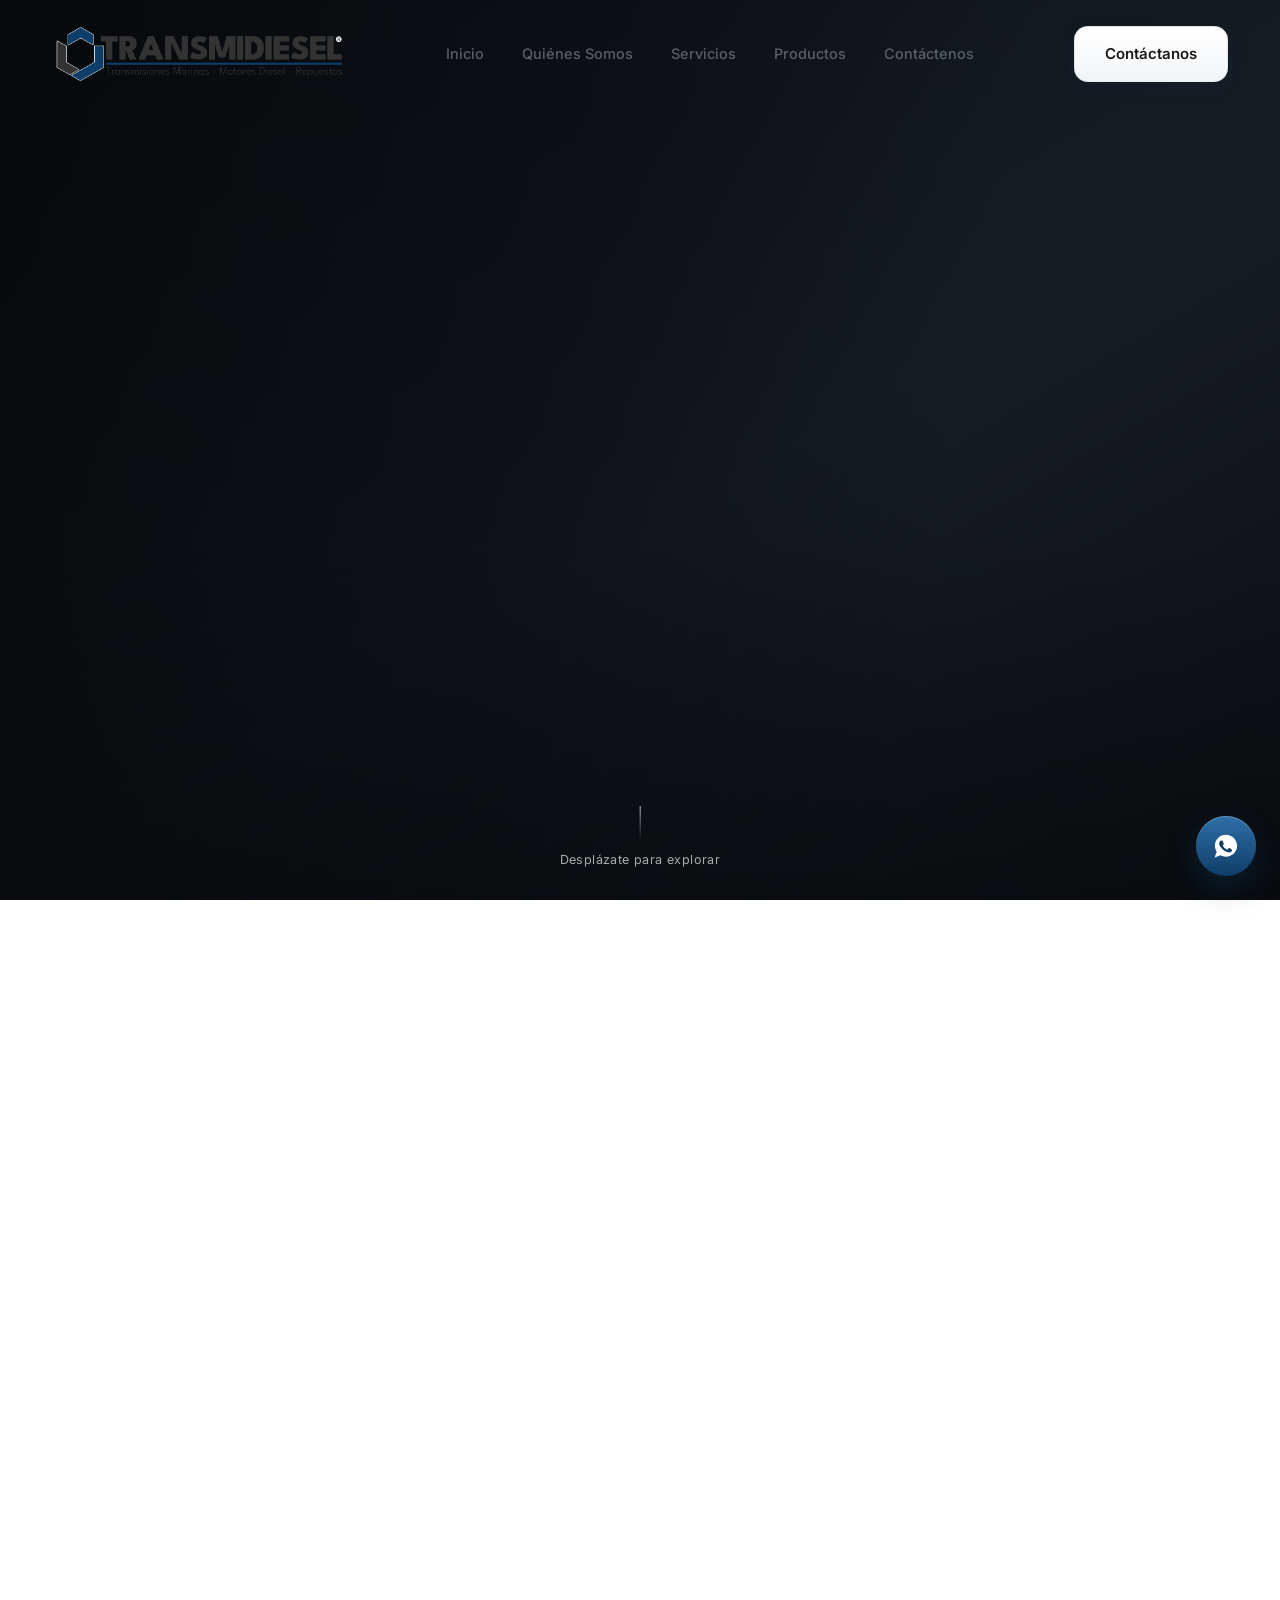
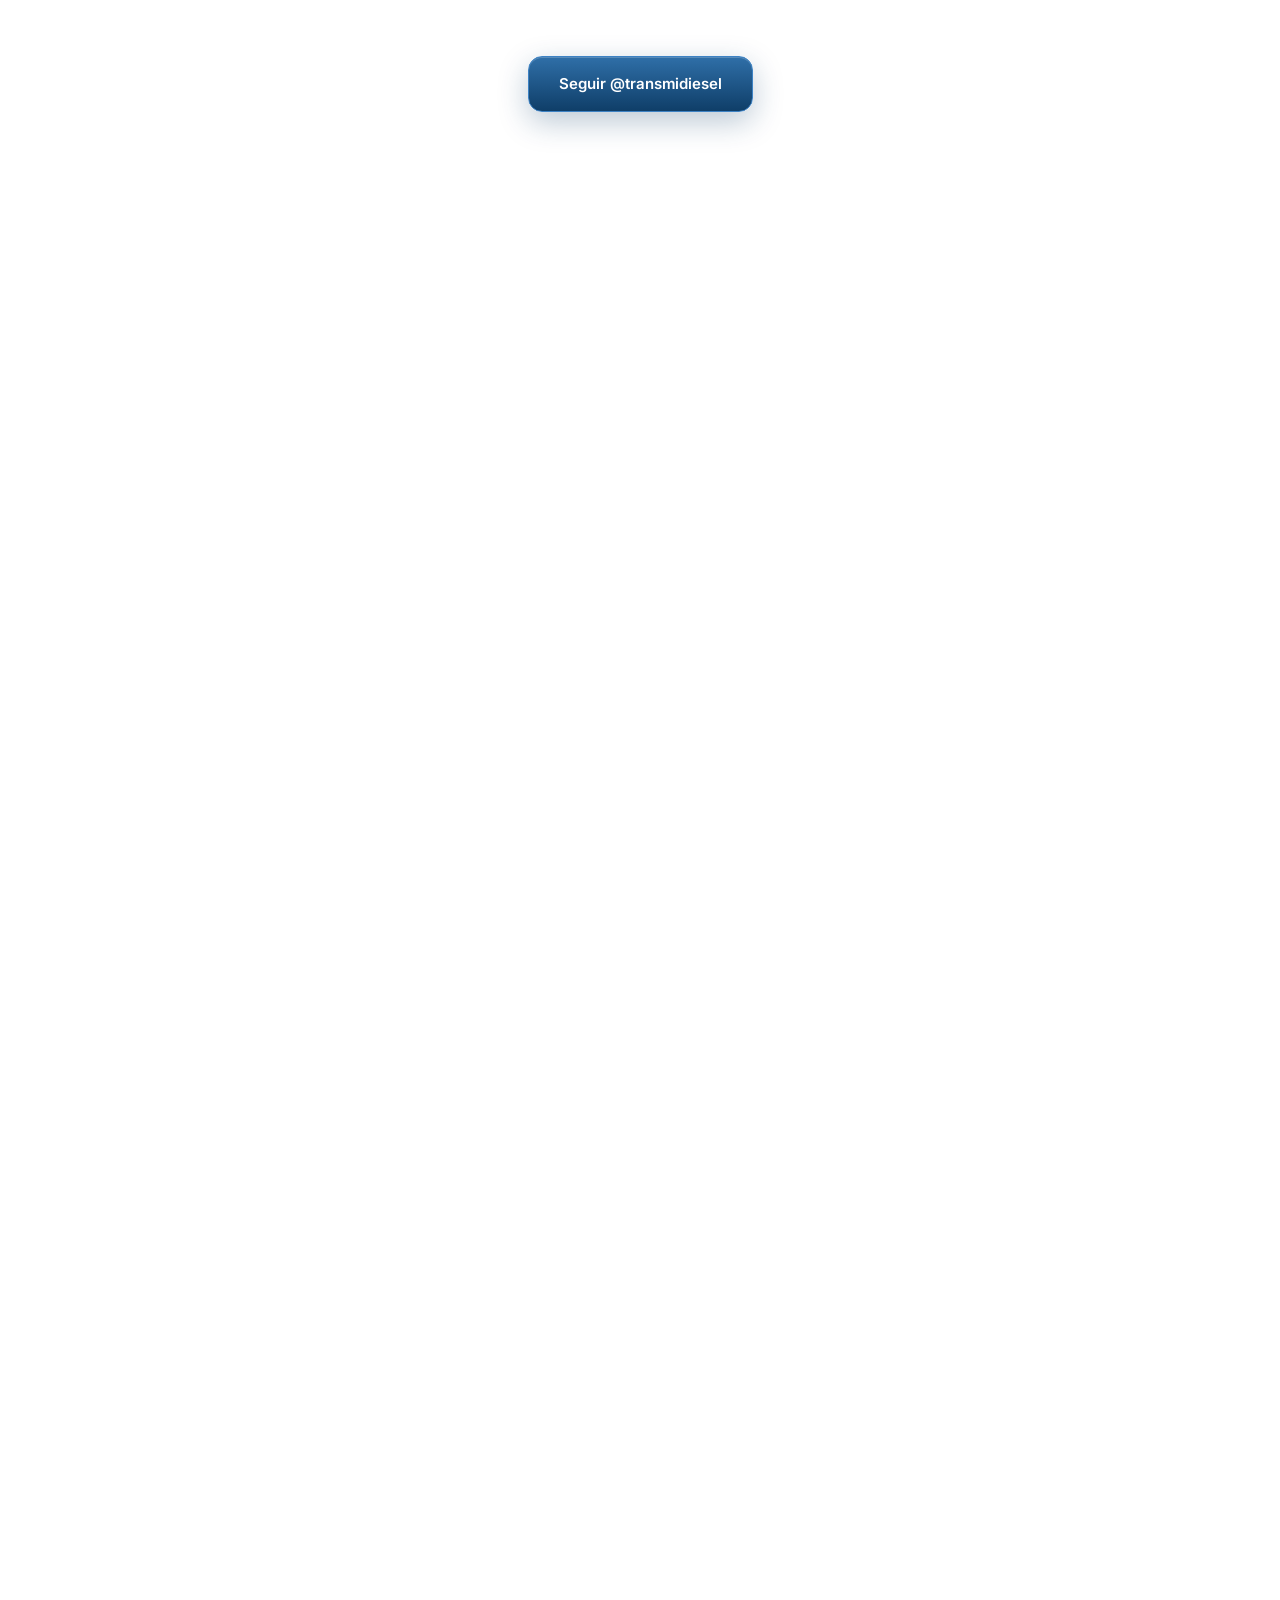
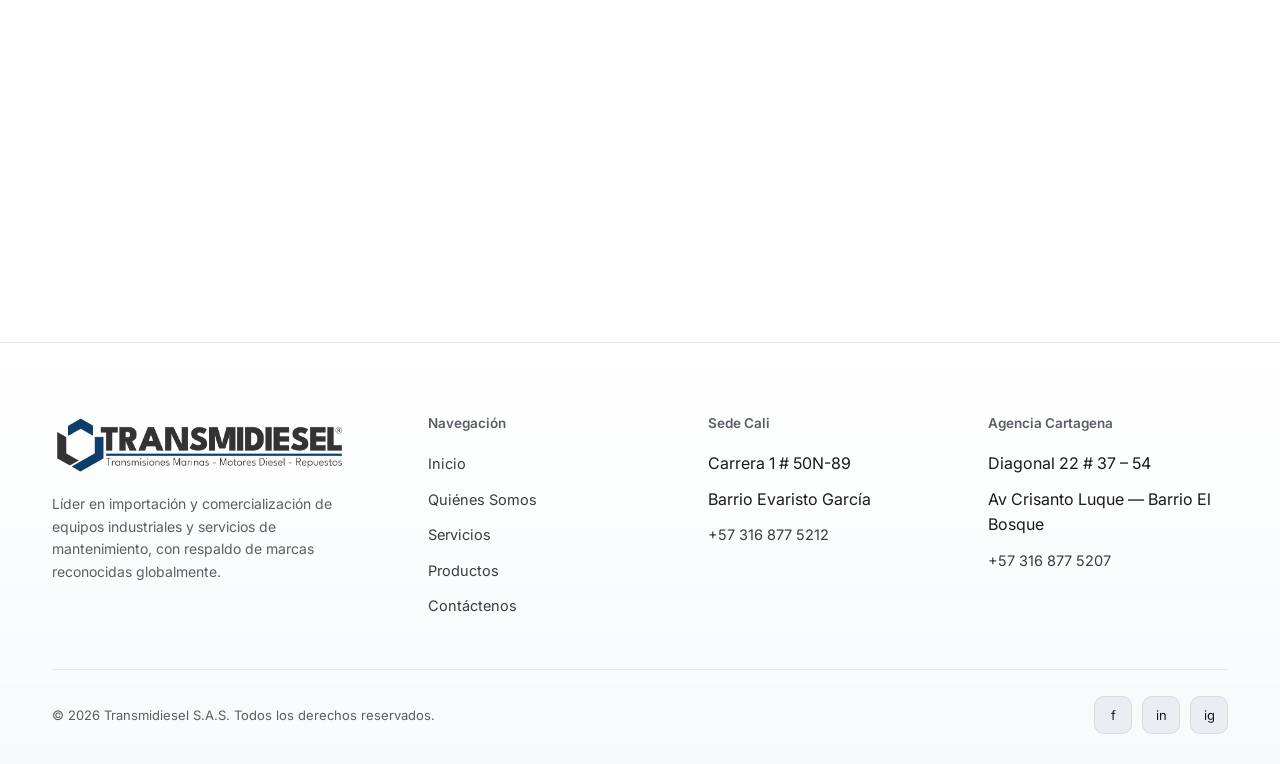
<file: index.html>
<!DOCTYPE html>
<html lang="es">
<head>
<meta charset="UTF-8">
<meta name="viewport" content="width=device-width, initial-scale=1.0">
<title>Transmidiesel S.A.S — Soluciones Industriales Diésel</title>
<link rel="preconnect" href="https://fonts.googleapis.com">
<link rel="preconnect" href="https://fonts.gstatic.com" crossorigin>
<link href="https://fonts.googleapis.com/css2?family=Space+Grotesk:wght@400;500;600;700&family=Inter:wght@400;500;600;700&display=swap" rel="stylesheet">
<link rel="stylesheet" href="styles.css">
<link rel="icon" type="image/png" sizes="32x32" href="logos/favicon_io/favicon-32x32.png">
<link rel="icon" type="image/png" sizes="16x16" href="logos/favicon_io/favicon-16x16.png">
<link rel="apple-touch-icon" sizes="180x180" href="logos/favicon_io/apple-touch-icon.png">
<link rel="manifest" href="logos/favicon_io/site.webmanifest">
</head>
<body>

<div class="bg-mesh"></div>
<div class="grain"></div>
<div class="cursor-glow" id="cursorGlow"></div>

<!-- ================= NAVBAR ================= -->
<header class="nav" id="navHeader">
  <div class="wrap nav-inner">
    <div class="logo-wrap">
      <div class="logo-box">
        <img src="logos/Logo.png" alt="Transmidiesel" onerror="this.style.display='none'; this.nextElementSibling.style.display='flex';">
        <div class="logo-fallback" style="display:none;">LOGO<br>.PNG</div>
      </div>
    </div>
    <nav class="links">
      <a href="#inicio">Inicio</a>
      <a href="quienes-somos/">Quiénes Somos</a>
      <a href="#servicios">Servicios</a>
      <a href="#productos">Productos</a>
      <a href="#contacto">Contáctenos</a>
    </nav>
    <div class="nav-cta">
      <a href="#contacto" class="neu-btn ghost magnetic">Contáctanos</a>
      <button class="burger" id="burgerBtn" aria-label="Abrir menú"><span></span></button>
    </div>
  </div>
</header>

<!-- ================= HERO CON VIDEO CONTROLADO POR SCROLL ================= -->
<section class="hero-scroll" id="inicio">
  <div class="hero-pin">
    <video id="heroVideo" class="hero-video" src="barco.mp4" muted playsinline webkit-playsinline="true" preload="auto"></video>
    <div class="hero-video-overlay"></div>

    <div class="wrap hero-content">
      <div class="eyebrow-line hero-stage" data-stage="1"><span class="dot"></span>Ingeniería diésel para el sector industrial</div>
      <h1 class="hero-title hero-stage" data-stage="2">
        <span class="reveal-line"><span class="reveal-inner">Potencia, precisión</span></span>
        <span class="reveal-line"><span class="reveal-inner">y respaldo técnico.</span></span>
      </h1>
      <p class="hero-sub hero-stage" data-stage="3">
        Transmidiesel S.A.S, líder en importación y comercialización de equipos industriales y servicios de mantenimiento, respalda diversos sectores con marcas reconocidas globalmente. Nuestro equipo altamente calificado y nuestras instalaciones garantizan soluciones integrales, respaldadas por un amplio stock de productos. Confía en nuestra experiencia para satisfacer tus necesidades.
      </p>
      <div class="hero-ctas hero-stage" data-stage="4">
        <a href="#contacto" class="neu-btn primary magnetic">Solicitar asesoría</a>
        <a href="#marcas" class="neu-btn magnetic">Ver catálogo de marcas</a>
      </div>
    </div>

    <div class="hero-scroll-hint" id="heroScrollHint"><span></span>Desplázate para explorar</div>
  </div>
</section>

<!-- ================= INDICADORES ================= -->
<section id="indicadores">
  <div class="wrap">
    <div class="stats-grid">
      <div class="stat-card glass reveal">
        <div class="stat-num"><span class="plus"></span><span class="count" data-target="32">0</span></div>
        <div class="stat-label">Años de Experiencia</div>
      </div>
      <div class="stat-card glass reveal">
        <div class="stat-num"><span class="plus">+</span><span class="count" data-target="1000">0</span></div>
        <div class="stat-label">Clientes</div>
      </div>
      <div class="stat-card glass reveal">
        <div class="stat-num"><span class="plus">+</span><span class="count" data-target="3500">0</span></div>
        <div class="stat-label">Productos en Stock</div>
      </div>
      <div class="stat-card glass reveal">
        <div class="stat-num"><span class="plus">+</span><span class="count" data-target="5000">0</span></div>
        <div class="stat-label">Servicios Realizados</div>
      </div>
    </div>
  </div>
</section>

<!-- ================= NUESTRAS MARCAS ================= -->
<section id="marcas">
  <div class="wrap">
    <div class="section-head reveal">
      <span class="kicker">Catálogo</span>
      <h2>Nuestras Marcas</h2>
      <p>Toque las marcas para conocer más sobre cada una.</p>
    </div>
    <div class="marcas-grid">

      <!-- OXE: enlace externo directo -->
      <a href="https://oxecolombia.com/" target="_blank" rel="noopener" class="marca-card glass reveal-pop">
        <div class="marca-logo"><img src="logos/Marcas aliadas/Oxe.png" alt="OXE Marine"></div>
      </a>

      <a href="marcas/duramax/" class="marca-card glass reveal-pop">
        <div class="marca-logo"><img src="logos/Marcas aliadas/Duramax.png" alt="Duramax"></div>
      </a>

      <a href="marcas/twindisc/" class="marca-card glass reveal-pop">
        <div class="marca-logo"><img src="logos/Marcas aliadas/twindisc.png" alt="Twin Disc"></div>
      </a>

      <a href="marcas/ancor/" class="marca-card glass reveal-pop">
        <div class="marca-logo"><img src="logos/Marcas aliadas/Ancor.png" alt="Ancor"></div>
      </a>

      <a href="marcas/glendinning/" class="marca-card glass reveal-pop">
        <div class="marca-logo"><img src="logos/Marcas aliadas/Glendining.png" alt="Glendinning"></div>
      </a>

      <a href="marcas/johnson/" class="marca-card glass reveal-pop">
        <div class="marca-logo"><img src="logos/Marcas aliadas/Johnson.png" alt="SPX Flow"></div>
      </a>

      <a href="marcas/marinco/" class="marca-card glass reveal-pop">
        <div class="marca-logo"><img src="logos/Marcas aliadas/Marinco.png" alt="Marinco"></div>
      </a>

      <a href="marcas/mcbee/" class="marca-card glass reveal-pop">
        <div class="marca-logo"><img src="logos/Marcas aliadas/mcbee.png" alt="McBee"></div>
      </a>

      <a href="marcas/michigan/" class="marca-card glass reveal-pop">
        <div class="marca-logo"><img src="logos/Marcas aliadas/Michigan.png" alt="Michigan Wheel"></div>
      </a>

      <a href="marcas/newmar/" class="marca-card glass reveal-pop">
        <div class="marca-logo"><img src="logos/Marcas aliadas/NewMar.png" alt="NewMar"></div>
      </a>

      <a href="marcas/sam/" class="marca-card glass reveal-pop">
        <div class="marca-logo"><img src="logos/Marcas aliadas/SAM.png" alt="S.A. M-Tech Co"></div>
      </a>

      <a href="marcas/super-lube/" class="marca-card glass reveal-pop">
        <div class="marca-logo"><img src="logos/Marcas aliadas/Super-Lube.png" alt="Super Lube"></div>
      </a>

      <a href="marcas/veth/" class="marca-card glass reveal-pop">
        <div class="marca-logo"><img src="logos/Marcas aliadas/veth.png" alt="Veth Propulsion"></div>
      </a>

      <a href="marcas/vetus/" class="marca-card glass reveal-pop">
        <div class="marca-logo"><img src="logos/Marcas aliadas/vetus.png" alt="Vetus"></div>
      </a>

    </div>
  </div>
</section>

<!-- ================= CERTIFICACIONES ================= -->
<section id="certificaciones">
  <div class="wrap">
    <div class="section-head reveal">
      <span class="kicker">Respaldo</span>
      <h2>Certificaciones y Licencias</h2>
      <p>Toque los logos para validar las certificaciones y licencias.</p>
    </div>
    <div class="cert-grid">

      <a href="https://drive.google.com/file/d/1tUCS5XpRbFDOzavGLTw8GLl5oagov1KM/view" target="_blank" rel="noopener" class="cert-card glass reveal-pop">
        <div class="cert-logo"><img src="Certificados/coface.png" alt="Coface"></div>
      </a>

      <a href="https://drive.google.com/file/d/19A8tL2YiLWpuYOBLWedSsei4WFTLczVw/view" target="_blank" rel="noopener" class="cert-card glass reveal-pop">
        <div class="cert-logo"><img src="Certificados/par.png" alt="PAR"></div>
      </a>

      <a href="https://drive.google.com/file/d/1pvsPGOfZW7c02YCRyURUdB-tuwCg8caQ/view" target="_blank" rel="noopener" class="cert-card glass reveal-pop">
        <div class="cert-logo"><img src="Certificados/dimar logo.png" alt="DIMAR"></div>
      </a>

      <a href="https://www.sgs.com/en/certified-clients-and-products/verify-certificate?id=5d58a8f4-052a-4752-a21d-c325ac1fa388" target="_blank" rel="noopener" class="cert-card glass reveal-pop">
        <div class="cert-logo"><img src="Certificados/ISO-9001.png" alt="ISO 9001"></div>
      </a>

      <a href="https://www.sgs.com/en/certified-clients-and-products/verify-certificate?id=2b3816a8-7ab1-468b-b4c7-d334e0a2586e" target="_blank" rel="noopener" class="cert-card glass reveal-pop">
        <div class="cert-logo"><img src="Certificados/ISO-14001.png" alt="ISO 14001"></div>
      </a>

    </div>
  </div>
</section>

<!-- ================= NOTICIAS TMD ================= -->
<section id="noticias">
  <div class="wrap">
    <div class="section-head reveal">
      <span class="kicker">Noticias TMD</span>
      <h2>¡No te pierdas ni un detalle de nuestras últimas noticias corporativas!</h2>
    </div>
    <div class="news-scroller">

      <article class="news-card glass reveal">
        <div class="news-top">
          <div class="news-icon">01</div>
          <h3>Transmidiesel en OXE Marie Angelhölm, Suecia</h3>
        </div>
        <div class="news-body">
          Nuestro Ingeniero Eduardo Infante ha culminado con éxito el Programa de Capacitación Técnica Avanzada de OXE Marine, especializado en motores diésel fuera de borda de las series 200 y 300.
          <br><br>
          Este riguroso entrenamiento se llevó a cabo en la ciudad de Angelhölm, Suecia, y refuerza nuestro compromiso con la excelencia técnica y la innovación en el sector marino. La especialización adquirida asegura que continuaremos brindando soluciones de alto nivel con el respaldo de los estándares globales de OXE Marine.
        </div>
      </article>

      <article class="news-card glass reveal">
        <div class="news-top">
          <div class="news-icon">02</div>
          <h3>XIV Congreso Internacional de Ingeniería y Mantenimiento Naval</h3>
        </div>
        <div class="news-body">
          Transmidiesel presente! En el congreso hubo oportunidad de intercambiar conocimientos y experiencias entre todos los actores relacionados con la Ingeniería y Mantenimiento Naval, Transición Energética y Transformación Digital en Iberoamérica, con el objetivo de beneficiar el desarrollo marítimo regional.
        </div>
      </article>

      <article class="news-card glass reveal">
        <div class="news-top">
          <div class="news-icon">03</div>
          <h3>Transmidiesel Presente en el Congreso Sura 2024</h3>
        </div>
        <div class="news-body">
          Nuestro equipo de SGI, presente en el congreso Seguros SURA 2024, este será un espacio para reconocer los riesgos y las oportunidades que trae cada una de nuestras decisiones, un espacio para sentirnos parte de la naturaleza y reafirmar nuestro legado de ser mejores ancestros.
        </div>
      </article>

      <article class="news-card glass reveal">
        <div class="news-top">
          <div class="news-icon">04</div>
          <h3>Transmidiesel en Rueda de Conexiones Triple Impacto 2024</h3>
        </div>
        <div class="news-body">
          El evento de apertura rumbo a la COP16 fue un éxito, reuniendo a empresas de nuestra región para aprender sobre tendencias en sostenibilidad. Expertos compartieron sus conocimientos y experiencias, promoviendo conexiones valiosas y visibilizando casos de éxito que inspiran y transforman. Agradecemos a todos los participantes por hacer de este encuentro una experiencia enriquecedora.
        </div>
      </article>

      <article class="news-card glass reveal">
        <div class="news-top">
          <div class="news-icon">05</div>
          <h3>Encuentro de distribuidores Duramax 2024 - Cartagena Colombia</h3>
        </div>
        <div class="news-body">
          Transmidiesel se enorgullece de haber sido el anfitrión de la reunión de distribuidores Duramax 2024, esta se llevó a cabo en la ciudad de Cartagena donde tuvimos el privilegio de reunirnos con distribuidores de 14 países diferentes.
          <br><br>
          Agradecemos a Duramax® y a los distribuidores por su valiosa retroalimentación y por contribuir a que este encuentro fuera tan beneficioso.
        </div>
      </article>

    </div>
  </div>
</section>

<!-- ================= REDES SOCIALES (WIDGET CONSOLIDADO) ================= -->
<section id="instagram">
  <div class="wrap">
    <div class="section-head reveal">
      <span class="kicker">Síguenos</span>
      <h2>Nuestras últimas publicaciones</h2>
      <p>Conéctate con Transmidiesel en todas nuestras redes sociales: novedades, proyectos, eventos y todo lo que hacemos día a día.</p>
    </div>

    <div class="instagram-embed glass reveal">
      <!-- Elfsight Social Feed | Transmidiesel -->
      <script src="https://elfsightcdn.com/platform.js" async></script>
      <div class="elfsight-app-db956738-2108-423d-a9db-ce5b99009da3" data-elfsight-app-lazy></div>
    </div>

    <div style="text-align:center;margin-top:32px;">
      <a href="https://www.instagram.com/transmidiesel/" target="_blank" rel="noopener" class="neu-btn primary magnetic">
        Seguir @transmidiesel
      </a>
    </div>
  </div>
</section>

<!-- ================= SEDES ================= -->
<section id="sedes">
  <div class="wrap">
    <div class="section-head reveal">
      <span class="kicker">Cobertura nacional</span>
      <h2>Nuestras sedes</h2>
    </div>

    <!-- Tarjetas unificadas: info + mapa por sede -->
    <div class="sede-grid">

      <!-- Sede Cali -->
      <div class="sede-card glass reveal">
        <div class="sede-info">
          <span class="sede-kicker">Sede Principal — Cali</span>
          <h3>Transmidiesel S.A.S</h3>
          <div class="sede-line"><span class="ic">📍</span> Carrera 1 # 50N-89, Barrio Evaristo García</div>
          <div class="sede-line"><span class="ic">☎</span> Línea Nacional: +57 316 877 5212</div>
        </div>
        <div class="sede-map">
          <iframe src="https://www.google.com/maps/embed?pb=!1m18!1m12!1m3!1d3982.480851922681!2d-76.50763982416072!3d3.475367796499033!2m3!1f0!2f0!3f0!3m2!1i1024!2i768!4f13.1!3m3!1m2!1s0x8e30a62cfff209bb%3A0xbefb05c4becedb21!2sTransmidiesel%20Cali!5e0!3m2!1ses!2sco!4v1789768178789!5m2!1ses!2sco" width="600" height="450" style="border:0;" allowfullscreen="" loading="lazy" referrerpolicy="strict-origin-when-cross-origin"></iframe>
        </div>
      </div>

      <!-- Sede Cartagena -->
      <div class="sede-card glass reveal">
        <div class="sede-info">
          <span class="sede-kicker">Agencia Caribe — Cartagena</span>
          <h3>Transmidiesel S.A.S</h3>
          <div class="sede-line"><span class="ic">📍</span> Diagonal 22 # 37 – 54, Av Crisanto Luque — Barrio El Bosque</div>
        </div>
        <div class="sede-map">
          <iframe src="https://www.google.com/maps/embed?pb=!1m18!1m12!1m3!1d245.26281750424656!2d-75.52076969701716!3d10.405280354884397!2m3!1f0!2f0!3f0!3m2!1i1024!2i768!4f13.1!3m3!1m2!1s0x8ef6258ebb868ced%3A0x4995ece27fec3659!2sDg.%2022%20%2337-54%2C%20Mart%C3%ADnez%20Martelo%2C%20Cartagena%20de%20Indias%2C%20Bol%C3%ADvar!5e0!3m2!1ses!2sco!4v1789768232518!5m2!1ses!2sco" width="600" height="450" style="border:0;" allowfullscreen="" loading="lazy" referrerpolicy="strict-origin-when-cross-origin"></iframe>
        </div>
      </div>

    </div>

    <div class="contact-grid">
      <div class="contact-card glass reveal">
        <div class="role">Administración · Cali</div>
        <div class="person">Diana Marcela Ordoñez</div>
        <div class="phone">+57 315 573 5099</div>
      </div>
      <div class="contact-card glass reveal">
        <div class="role">Comercial · Cali</div>
        <div class="person">Oscar Asesor Comercial</div>
        <div class="phone">+57 316 522 0137</div>
      </div>
      <div class="contact-card glass reveal">
        <div class="role">Administración · Cartagena</div>
        <div class="person">Manuel Blanco</div>
        <div class="phone">+57 316 877 5207</div>
      </div>
      <div class="contact-card glass reveal">
        <div class="role">Comercial · Cartagena</div>
        <div class="person">Hebert Caraballo</div>
        <div class="phone">+57 316 877 5201</div>
      </div>
    </div>
  </div>
</section>

<!-- ================= CTA BAND ================= -->
<section id="contacto">
  <div class="wrap">
    <div class="cta-band glass reveal">
      <h2>Es un placer asesorarte, ¿cómo podemos ayudarte?</h2>
      <p>Hola! Somos Transmidiesel S.A.S. — TMD Línea Nacional. Escríbenos y con gusto te atendemos.</p>
      <a href="tel:+573168775212" class="neu-btn primary magnetic">Llamar Línea Nacional</a>
    </div>
  </div>
</section>

<!-- ================= FOOTER ================= -->
<footer>
  <div class="wrap">
    <div class="footer-grid">
      <div>
        <div class="logo-wrap" style="margin-bottom:16px;">
          <div class="logo-box">
            <img src="logos/Logo.png" alt="Transmidiesel" onerror="this.style.display='none'; this.nextElementSibling.style.display='flex';">
            <div class="logo-fallback" style="display:none;">LOGO<br>.PNG</div>
          </div>
        </div>
        <p style="color:var(--metal-light);font-size:14px;max-width:320px;">
          Líder en importación y comercialización de equipos industriales y servicios de mantenimiento, con respaldo de marcas reconocidas globalmente.
        </p>
      </div>
      <div>
        <h4>Navegación</h4>
        <ul>
          <li><a href="#inicio">Inicio</a></li>
          <li><a href="quienes-somos/">Quiénes Somos</a></li>
          <li><a href="#servicios">Servicios</a></li>
          <li><a href="#productos">Productos</a></li>
          <li><a href="#contacto">Contáctenos</a></li>
        </ul>
      </div>
      <div>
        <h4>Sede Cali</h4>
        <ul>
          <li>Carrera 1 # 50N-89</li>
          <li>Barrio Evaristo García</li>
          <li><a href="tel:+573168775212">+57 316 877 5212</a></li>
        </ul>
      </div>
      <div>
        <h4>Agencia Cartagena</h4>
        <ul>
          <li>Diagonal 22 # 37 – 54</li>
          <li>Av Crisanto Luque — Barrio El Bosque</li>
          <li><a href="tel:+573168775207">+57 316 877 5207</a></li>
        </ul>
      </div>
    </div>
    <div class="footer-bottom">
      <span>© 2026 Transmidiesel S.A.S. Todos los derechos reservados.</span>
      <div class="social-row">
        <a href="#" aria-label="Facebook">f</a>
        <a href="#" aria-label="Instagram">in</a>
        <a href="#" aria-label="LinkedIn">ig</a>
      </div>
    </div>
  </div>
</footer>

<!-- ================= WHATSAPP MODULE ================= -->
<div class="wa-float" id="waFloat">
  <div class="wa-panel glass" id="waPanel">
    <div class="wa-head">
      <div class="wa-logo">
        <img src="logos/favicon_io/android-chrome-512x512.png" alt="Transmidiesel" onerror="this.style.display='none'; this.nextElementSibling.style.display='flex';">
        <div class="logo-fallback" style="display:none;font-size:8px;">LOGO</div>
      </div>
      <div>
        <div class="wa-title">TMD - Línea Nacional</div>
        <div class="wa-sub">Hola! Somos Transmidiesel S.A.S.</div>
      </div>
    </div>
    <div class="wa-body">
      <div class="wa-bubble"><strong>Hola! somos Transmidiesel S.A.S.</strong><br>Es un placer asesorarte; ¿cómo podemos ayudarte?</div>
      <a href="https://wa.me/573168775212" target="_blank" class="neu-btn primary magnetic" style="width:100%;justify-content:center;">Iniciar conversación</a>
    </div>
  </div>

  <button class="wa-fab magnetic" id="waFab" aria-label="Abrir WhatsApp">
    <svg viewBox="0 0 32 32" fill="none"><path d="M16 3C9 3 3.3 8.6 3.3 15.5c0 2.6.8 5 2.1 7L3 29l6.7-2.3c1.9 1 4.1 1.6 6.3 1.6 7 0 12.7-5.6 12.7-12.5S23 3 16 3z" fill="#ffffff"/><path d="M12.1 10.4c-.3-.7-.6-.7-.9-.7h-.7c-.3 0-.7.1-1 .5-.3.4-1.3 1.2-1.3 3s1.3 3.5 1.5 3.7c.2.3 2.5 4 6.2 5.5 3 1.2 3.6 1 4.3.9.7-.1 2.1-.8 2.4-1.6.3-.8.3-1.5.2-1.6-.1-.2-.3-.3-.7-.5s-2.1-1.1-2.4-1.2c-.3-.1-.6-.2-.8.2-.2.4-.9 1.2-1.1 1.4-.2.2-.4.3-.7.1-.4-.2-1.5-.6-2.8-1.8-1-1-1.7-2.1-1.9-2.5-.2-.4 0-.6.2-.8l.5-.6c.1-.2.2-.3.3-.5.1-.2 0-.4 0-.6 0-.2-.7-1.9-1-2.7z" fill="var(--accent)"/></svg>
  </button>

  <!-- Redes sociales que se despliegan al pasar el cursor sobre el botón de WhatsApp -->
  <div class="wa-socials" id="waSocials" aria-label="Redes sociales Transmidiesel">
    <a href="https://www.facebook.com/Transmidiesel" target="_blank" rel="noopener" class="wa-social-btn" aria-label="Facebook" title="Facebook">
      <svg viewBox="0 0 24 24" fill="currentColor"><path d="M13.5 22v-8h2.7l.4-3.1h-3.1V8.9c0-.9.3-1.5 1.6-1.5h1.7V4.6c-.3 0-1.3-.1-2.4-.1-2.4 0-4 1.5-4 4.1v2.3H7.6V14h2.8v8h3.1z"/></svg>
    </a>
    <a href="https://www.instagram.com/transmidiesel/" target="_blank" rel="noopener" class="wa-social-btn" aria-label="Instagram" title="Instagram">
      <svg viewBox="0 0 24 24" fill="none" stroke="currentColor" stroke-width="1.8" stroke-linecap="round" stroke-linejoin="round"><rect x="3" y="3" width="18" height="18" rx="5"/><circle cx="12" cy="12" r="4"/><circle cx="17.5" cy="6.5" r="1" fill="currentColor" stroke="none"/></svg>
    </a>
    <a href="https://www.tiktok.com/@transmidiesel" target="_blank" rel="noopener" class="wa-social-btn" aria-label="TikTok" title="TikTok">
      <svg viewBox="0 0 24 24" fill="currentColor"><path d="M16.5 3c.3 1.9 1.4 3.2 3.3 3.5v2.4c-1.2.1-2.3-.2-3.3-.9v6.4c0 3.3-2.6 5.6-5.6 5.6S5.3 17.7 5.3 14.6c0-2.9 2.2-5.3 5.2-5.3.3 0 .5 0 .8.1v2.5c-.3-.1-.5-.1-.8-.1-1.5 0-2.7 1.2-2.7 2.8 0 1.6 1.2 2.7 2.7 2.7 1.5 0 2.7-1.1 2.7-2.7V3h3.3z"/></svg>
    </a>
    <a href="https://www.linkedin.com/company/transmidiesel/" target="_blank" rel="noopener" class="wa-social-btn" aria-label="LinkedIn" title="LinkedIn">
      <svg viewBox="0 0 24 24" fill="currentColor"><path d="M4.98 3.5A2.5 2.5 0 1 0 5 8.5a2.5 2.5 0 0 0-.02-5zM3 9.5h4V21H3V9.5zm6.5 0h3.8v1.6h.05c.53-1 1.83-2.05 3.77-2.05 4.03 0 4.78 2.65 4.78 6.1V21h-4v-5.2c0-1.24-.02-2.84-1.73-2.84-1.73 0-2 1.35-2 2.75V21h-4V9.5z"/></svg>
    </a>
  </div>
</div>

<script src="script.js"></script>
</body>
</html>
</file>
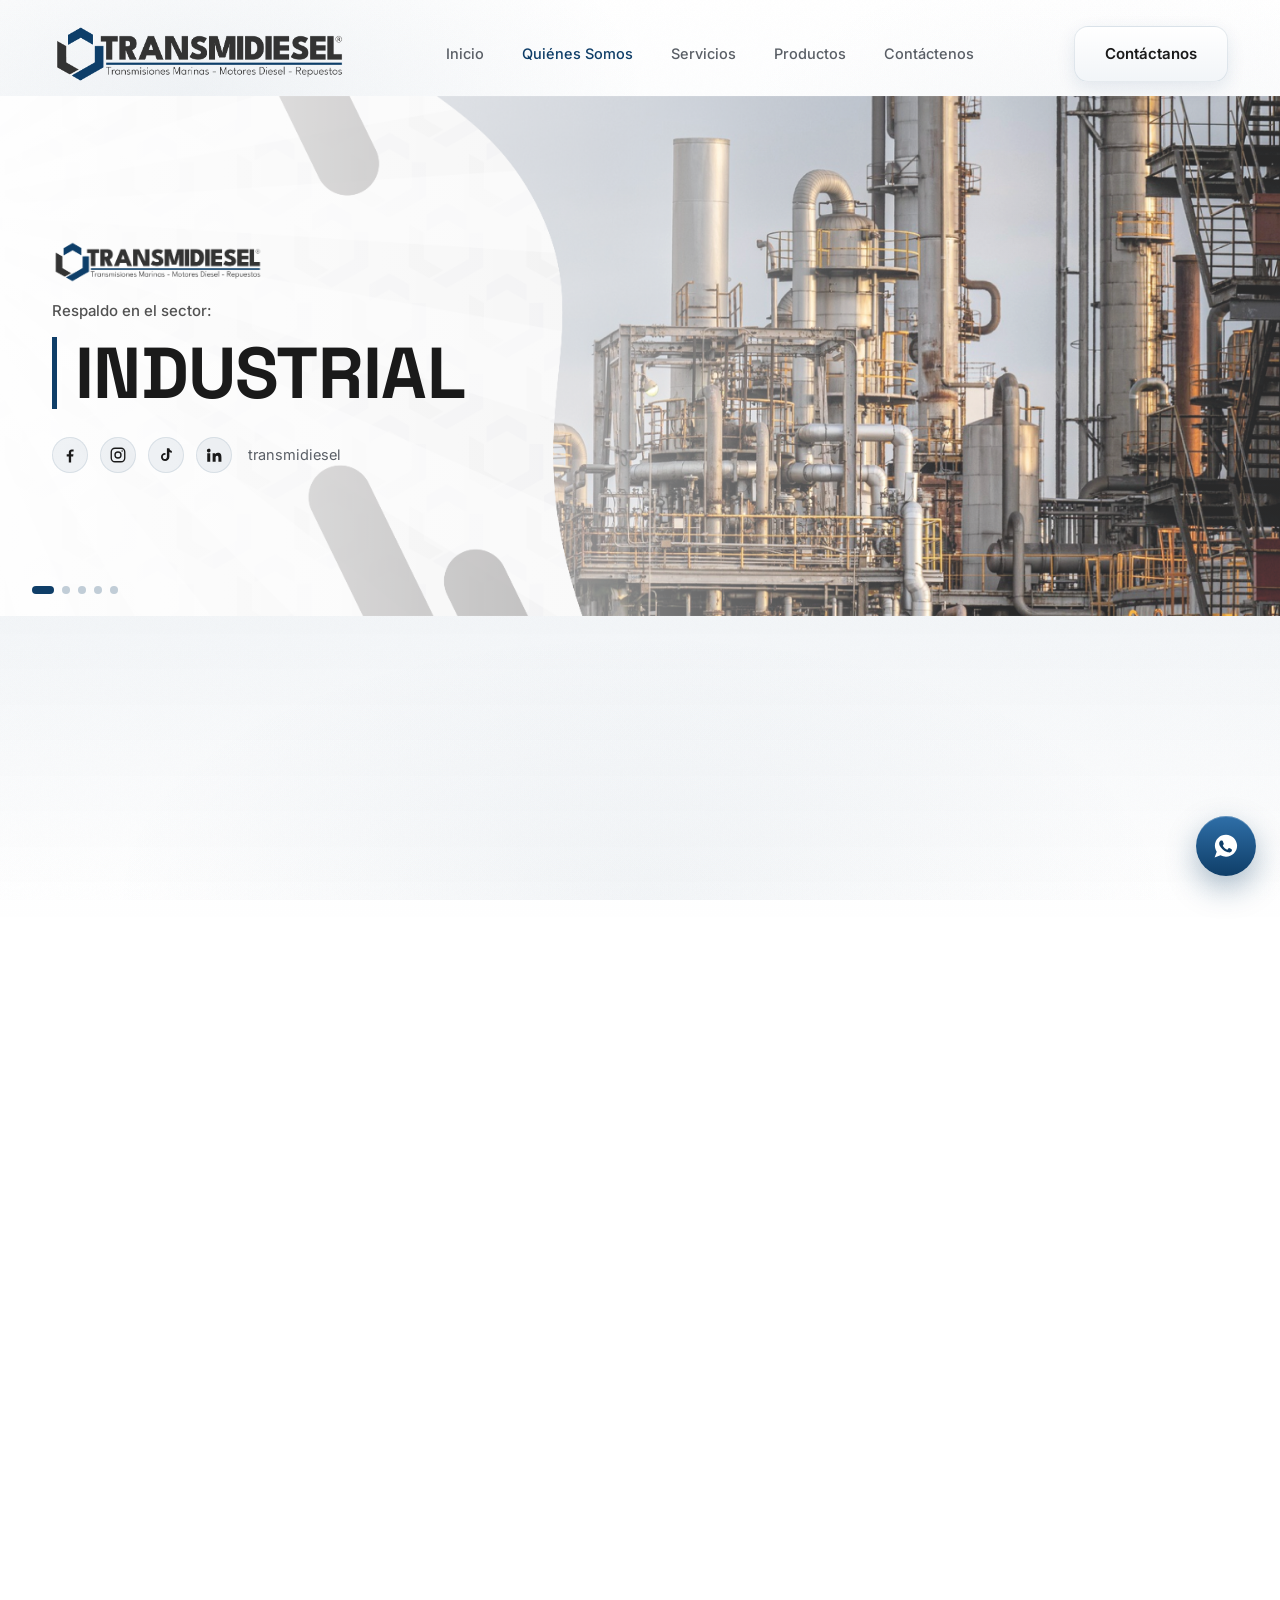
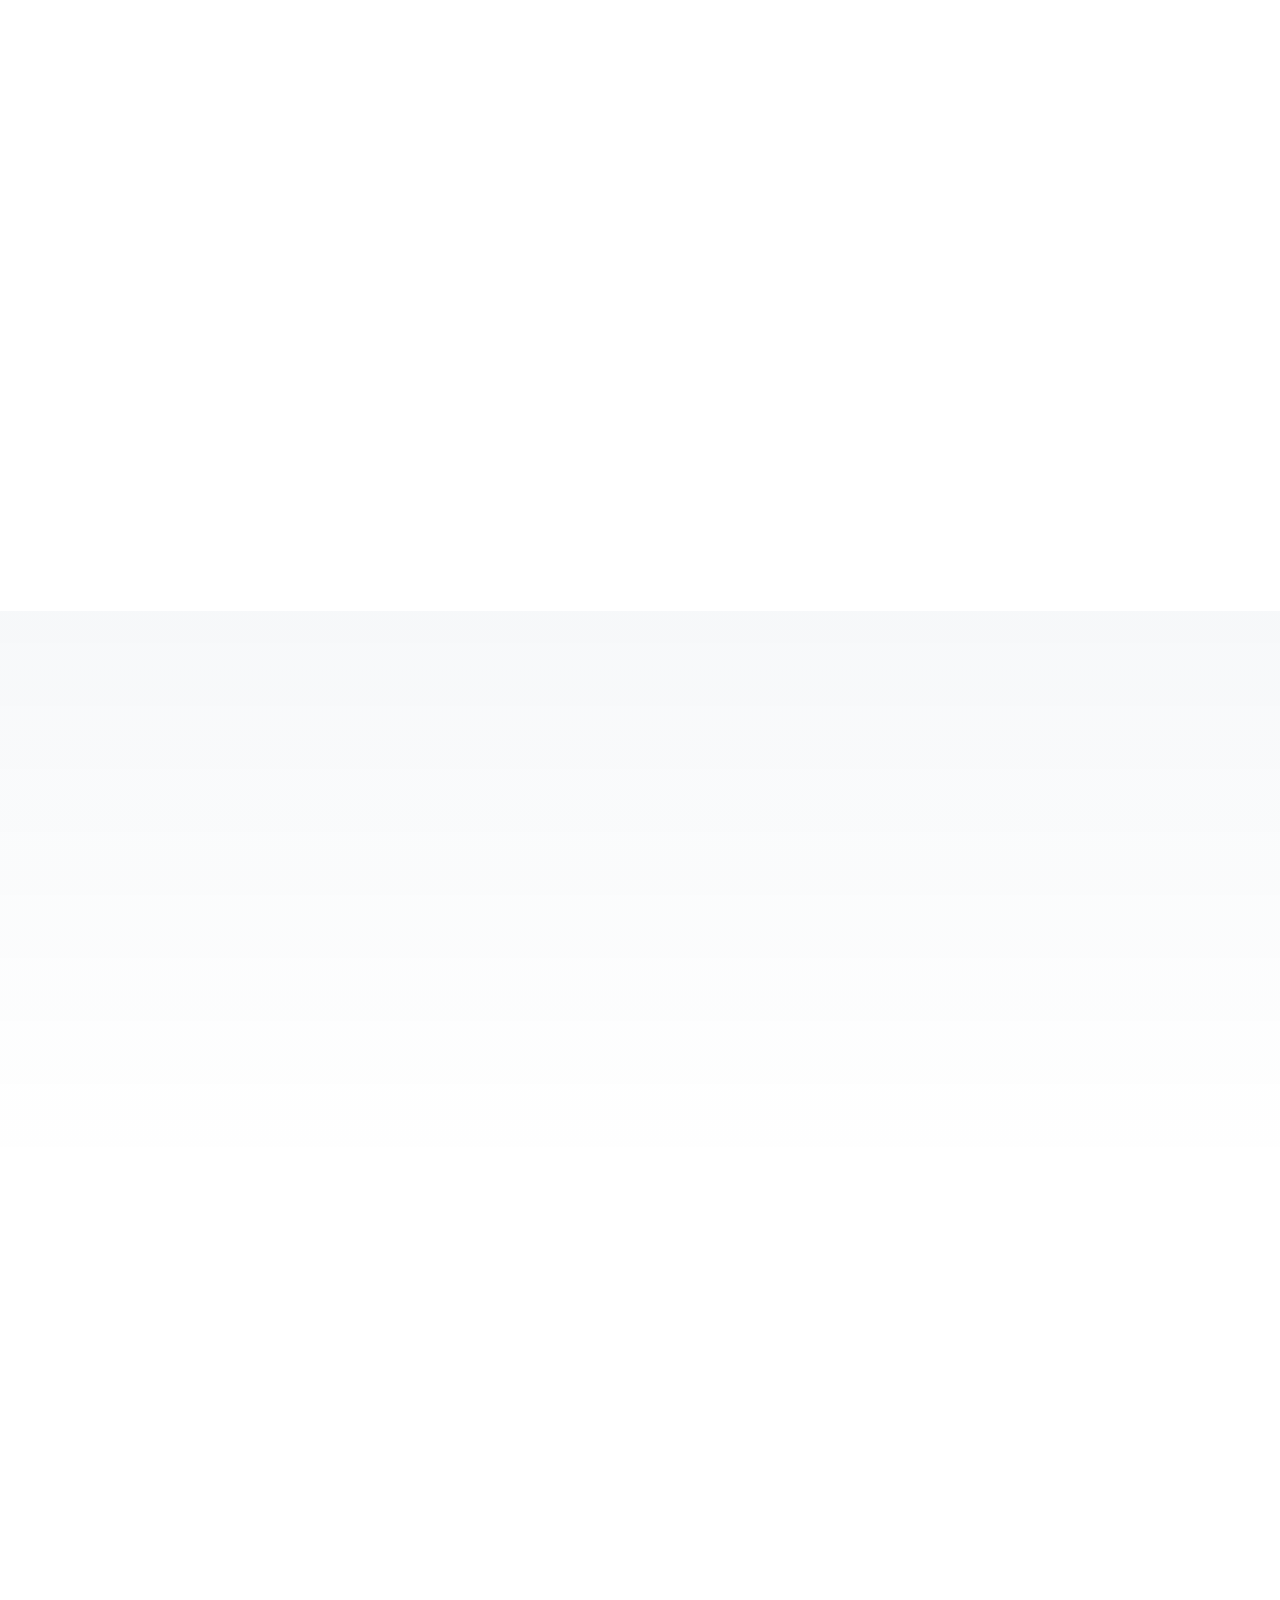
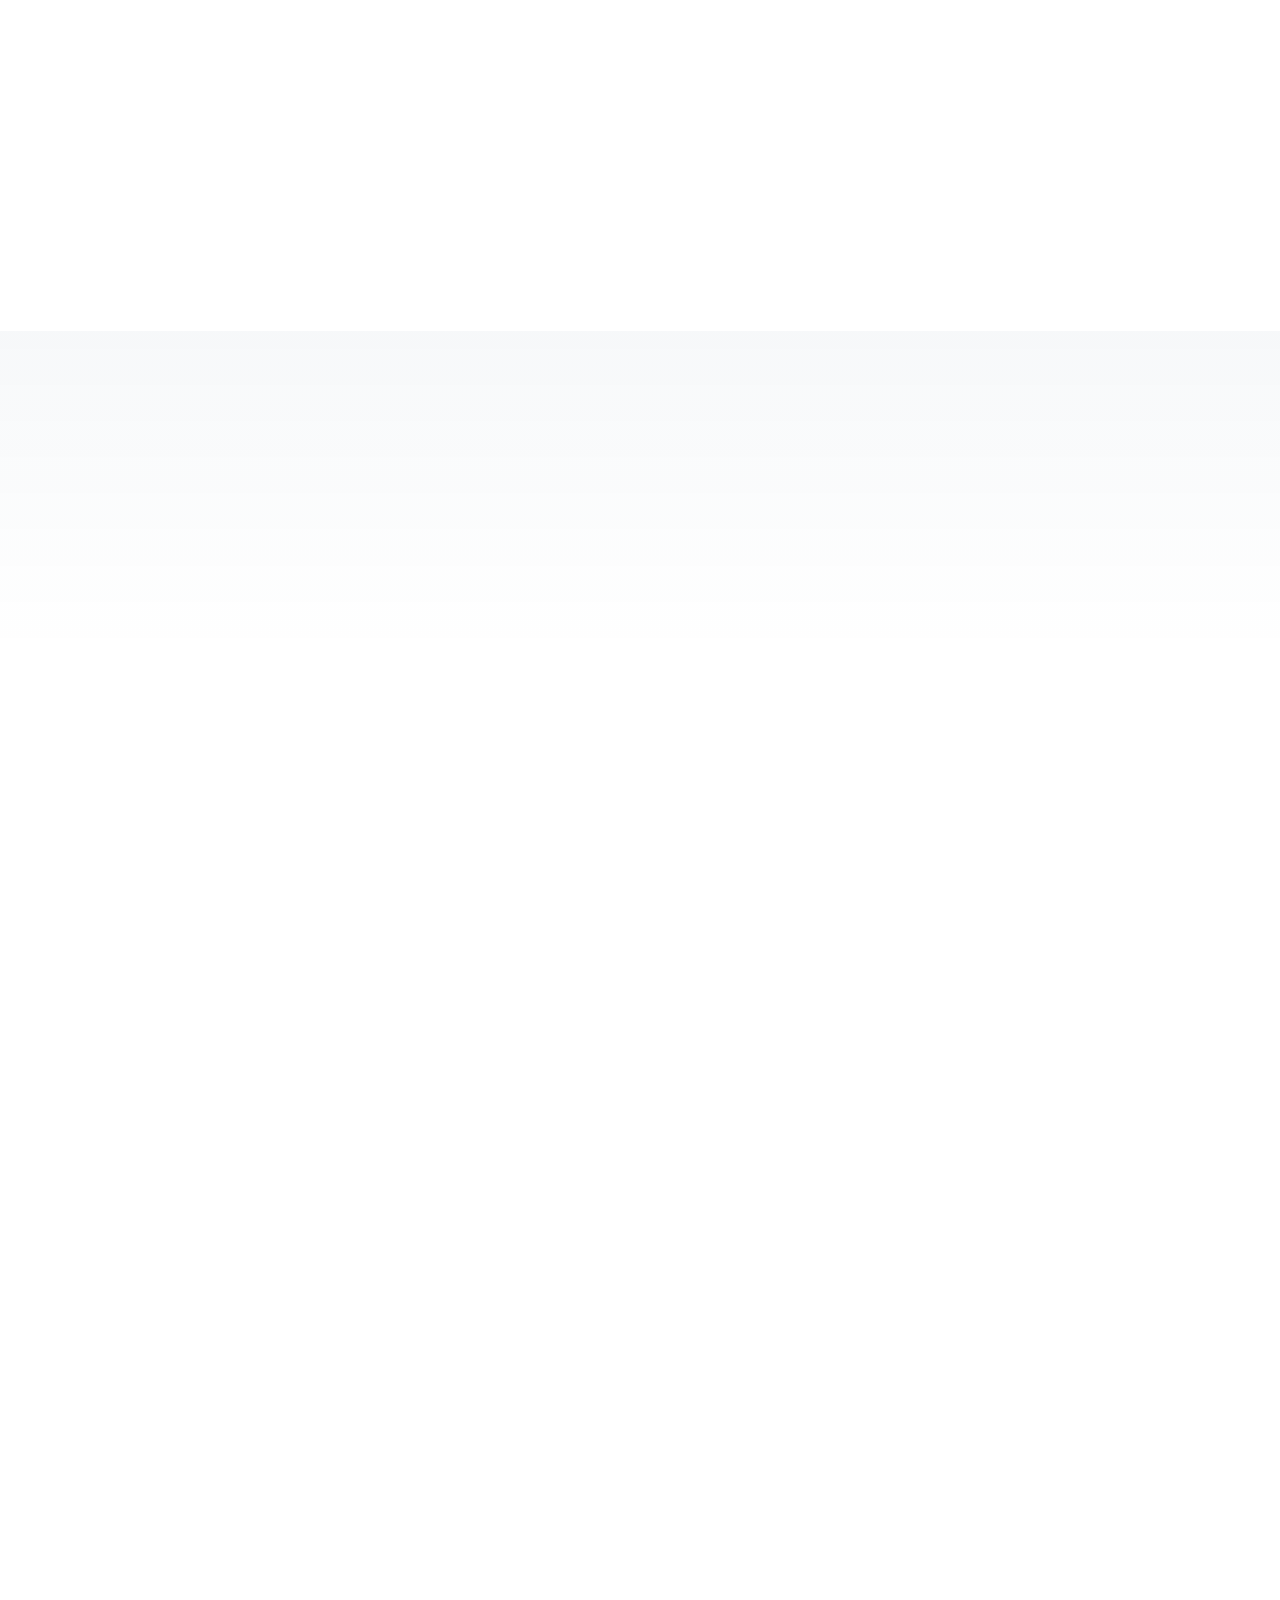
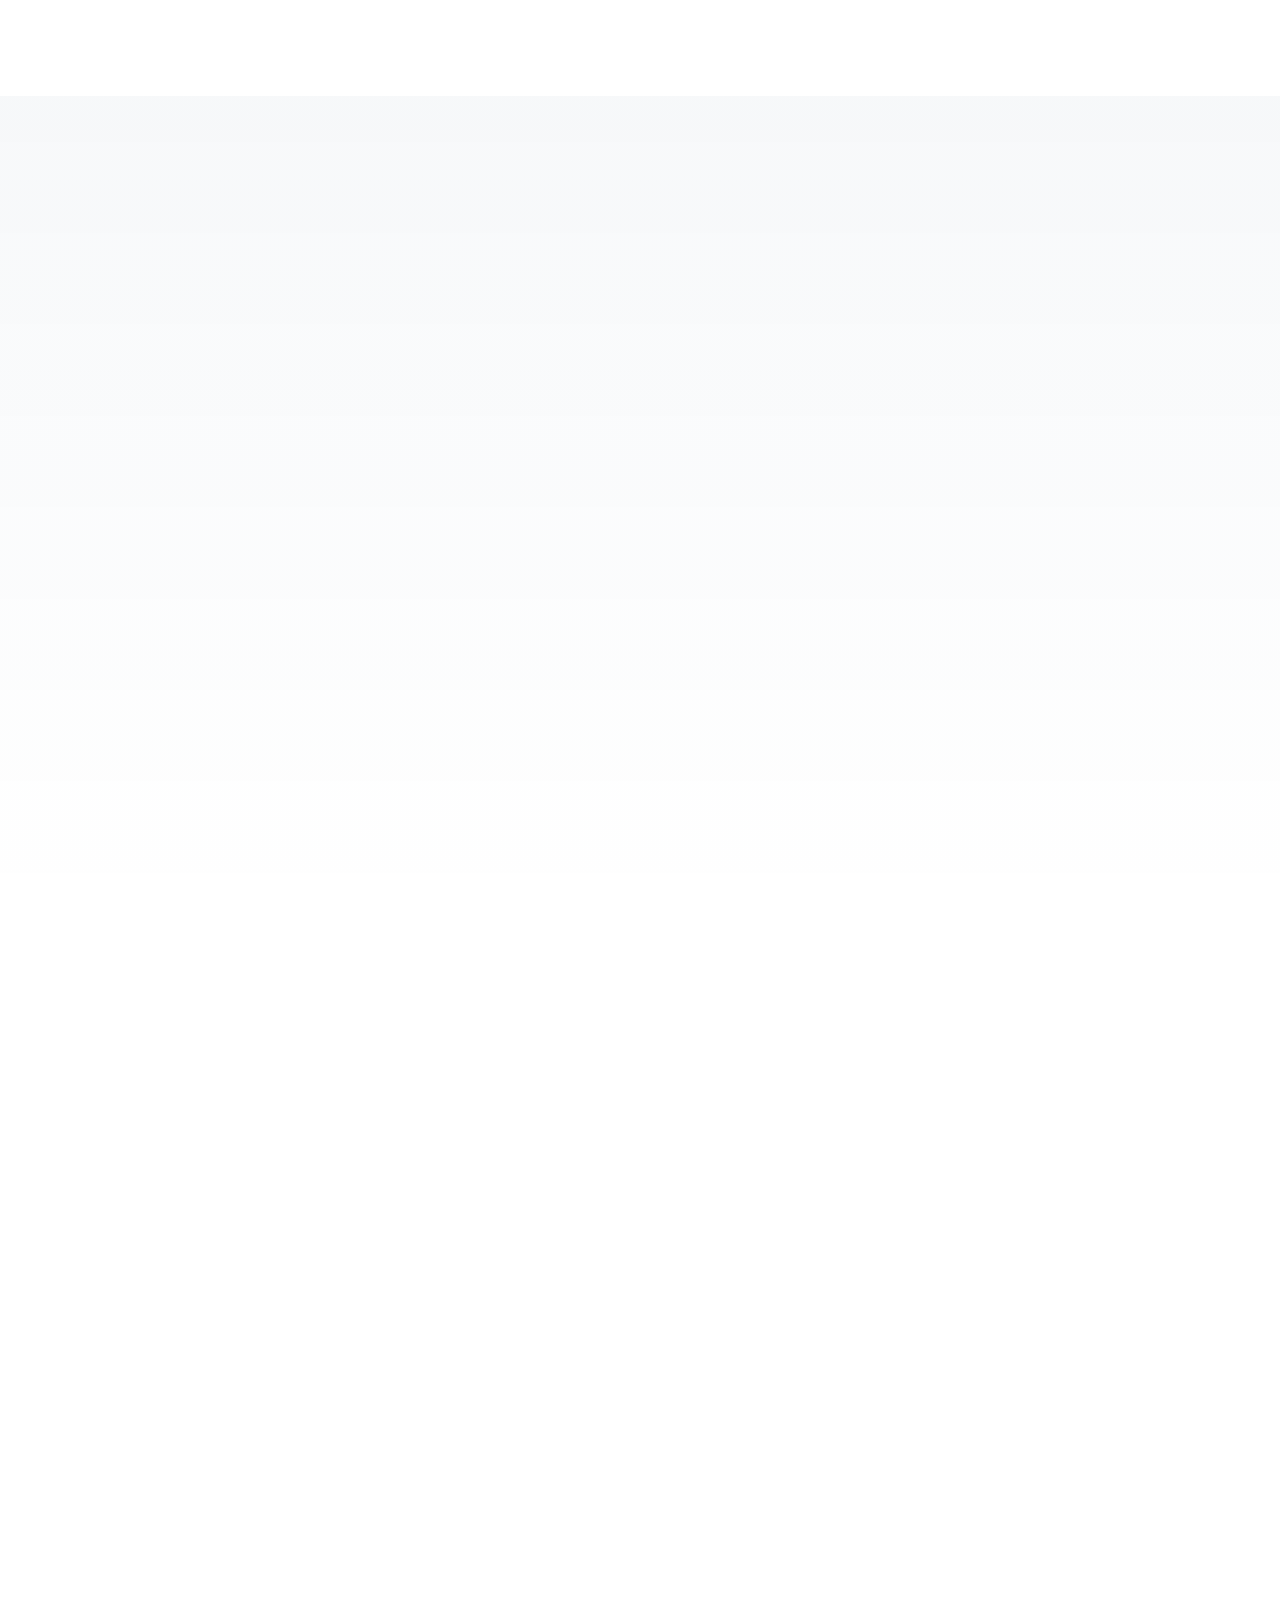
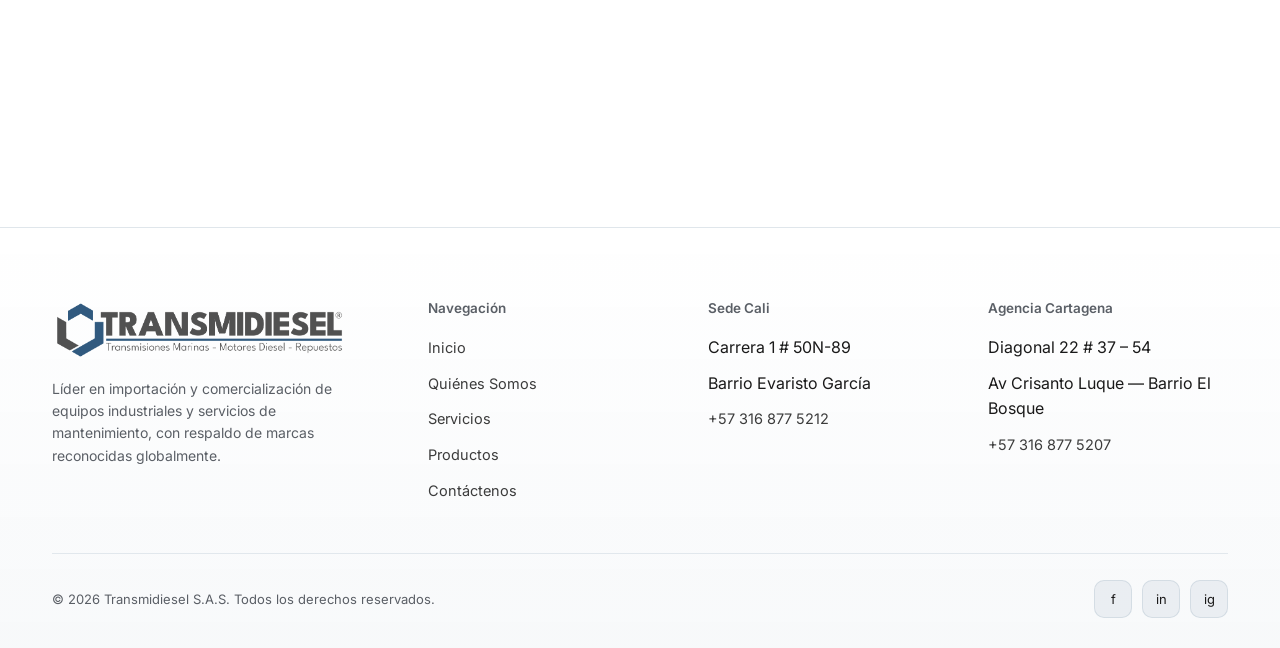
<file: quienes-somos/index.html>
<!DOCTYPE html>
<html lang="es">
<head>
<meta charset="UTF-8">
<meta name="viewport" content="width=device-width, initial-scale=1.0">
<title>Quiénes Somos — Transmidiesel S.A.S</title>
<link rel="preconnect" href="https://fonts.googleapis.com">
<link rel="preconnect" href="https://fonts.gstatic.com" crossorigin>
<link href="https://fonts.googleapis.com/css2?family=Space+Grotesk:wght@400;500;600;700&family=Inter:wght@400;500;600;700&display=swap" rel="stylesheet">
<link rel="stylesheet" href="../styles.css">
<link rel="icon" type="image/png" sizes="32x32" href="../logos/favicon_io/favicon-32x32.png">
<link rel="icon" type="image/png" sizes="16x16" href="../logos/favicon_io/favicon-16x16.png">
<link rel="apple-touch-icon" sizes="180x180" href="../logos/favicon_io/apple-touch-icon.png">
<link rel="manifest" href="../logos/favicon_io/site.webmanifest">
</head>
<body>

<div class="bg-mesh"></div>
<div class="grain"></div>
<div class="cursor-glow" id="cursorGlow"></div>

<!-- ================= NAVBAR ================= -->
<header class="nav" id="navHeader">
  <div class="wrap nav-inner">
    <div class="logo-wrap">
      <a href="../" class="logo-box">
        <img src="../logos/Logo.png" alt="Transmidiesel" onerror="this.style.display='none'; this.nextElementSibling.style.display='flex';">
        <div class="logo-fallback" style="display:none;">LOGO<br>.PNG</div>
      </a>
    </div>
    <nav class="links">
      <a href="../">Inicio</a>
      <a href="./" style="color:var(--accent);">Quiénes Somos</a>
      <a href="../#servicios">Servicios</a>
      <a href="../#productos">Productos</a>
      <a href="../#contacto">Contáctenos</a>
    </nav>
    <div class="nav-cta">
      <a href="../#contacto" class="neu-btn ghost magnetic">Contáctanos</a>
      <button class="burger" id="burgerBtn" aria-label="Abrir menú"><span></span></button>
    </div>
  </div>
</header>

<!-- ================= HERO CARRUSEL DE SECTORES ================= -->
<section class="sector-hero" id="quienes">
  <div class="sector-carousel" id="sectorCarousel">
    <div class="sector-slide active" data-sector="Industrial">
      <img src="imagenes/sector-industrial.png" alt="Sector Industrial" onerror="this.style.display='none';">
      <div class="sector-fallback"></div>
    </div>
    <div class="sector-slide" data-sector="Naval">
      <img src="imagenes/sector-naval.png" alt="Sector Naval" onerror="this.style.display='none';">
      <div class="sector-fallback"></div>
    </div>
    <div class="sector-slide" data-sector="Agrícola">
      <img src="imagenes/sector-agricola.png" alt="Sector Agrícola" onerror="this.style.display='none';">
      <div class="sector-fallback"></div>
    </div>
    <div class="sector-slide" data-sector="Minero">
      <img src="imagenes/sector-minero.png" alt="Sector Minero" onerror="this.style.display='none';">
      <div class="sector-fallback"></div>
    </div>
    <div class="sector-slide" data-sector="Petrolero">
      <img src="imagenes/sector-petrolero.png" alt="Sector Petrolero" onerror="this.style.display='none';">
      <div class="sector-fallback"></div>
    </div>

    <div class="sector-overlay"></div>
    <div class="sector-content wrap">
      <div class="sector-logo">
        <img src="../logos/Logo.png" alt="Transmidiesel" onerror="this.style.display='none'; this.nextElementSibling.style.display='flex';">
        <div class="logo-fallback" style="display:none;">LOGO<br>.PNG</div>
      </div>
      <span class="sector-kicker">Respaldo en el sector:</span>
      <h1 class="sector-name" id="sectorName">Industrial</h1>
      <div class="sector-socials">
        <a href="https://www.facebook.com/Transmidiesel" target="_blank" rel="noopener" aria-label="Facebook">
          <svg viewBox="0 0 24 24" fill="currentColor"><path d="M13.5 22v-8h2.7l.4-3.1h-3.1V8.9c0-.9.3-1.5 1.6-1.5h1.7V4.6c-.3 0-1.3-.1-2.4-.1-2.4 0-4 1.5-4 4.1v2.3H7.6V14h2.8v8h3.1z"/></svg>
        </a>
        <a href="https://www.instagram.com/transmidiesel/" target="_blank" rel="noopener" aria-label="Instagram">
          <svg viewBox="0 0 24 24" fill="none" stroke="currentColor" stroke-width="1.8" stroke-linecap="round" stroke-linejoin="round"><rect x="3" y="3" width="18" height="18" rx="5"/><circle cx="12" cy="12" r="4"/><circle cx="17.5" cy="6.5" r="1" fill="currentColor" stroke="none"/></svg>
        </a>
        <a href="https://www.tiktok.com/@transmidiesel" target="_blank" rel="noopener" aria-label="TikTok">
          <svg viewBox="0 0 24 24" fill="currentColor"><path d="M16.5 3c.3 1.9 1.4 3.2 3.3 3.5v2.4c-1.2.1-2.3-.2-3.3-.9v6.4c0 3.3-2.6 5.6-5.6 5.6S5.3 17.7 5.3 14.6c0-2.9 2.2-5.3 5.2-5.3.3 0 .5 0 .8.1v2.5c-.3-.1-.5-.1-.8-.1-1.5 0-2.7 1.2-2.7 2.8 0 1.6 1.2 2.7 2.7 2.7 1.5 0 2.7-1.1 2.7-2.7V3h3.3z"/></svg>
        </a>
        <a href="https://www.linkedin.com/company/transmidiesel/" target="_blank" rel="noopener" aria-label="LinkedIn">
          <svg viewBox="0 0 24 24" fill="currentColor"><path d="M4.98 3.5A2.5 2.5 0 1 0 5 8.5a2.5 2.5 0 0 0-.02-5zM3 9.5h4V21H3V9.5zm6.5 0h3.8v1.6h.05c.53-1 1.83-2.05 3.77-2.05 4.03 0 4.78 2.65 4.78 6.1V21h-4v-5.2c0-1.24-.02-2.84-1.73-2.84-1.73 0-2 1.35-2 2.75V21h-4V9.5z"/></svg>
        </a>
        <span class="sector-handle">transmidiesel</span>
      </div>
    </div>
    <div class="sector-dots" id="sectorDots">
      <span class="sector-dot active"></span>
      <span class="sector-dot"></span>
      <span class="sector-dot"></span>
      <span class="sector-dot"></span>
      <span class="sector-dot"></span>
    </div>
  </div>
</section>

<!-- ================= QUIÉNES SOMOS — TEXTO ================= -->
<section class="tint">
  <div class="wrap">
    <div class="section-head reveal">
      <h2>Quiénes Somos</h2>
    </div>
    <div class="prose-card glass reveal">
      <p>
        Transmidiesel S.A.S, líder en importación y comercialización de equipos industriales y servicios de mantenimiento, respalda diversos sectores con marcas reconocidas globalmente. Nuestro equipo altamente calificado y nuestras instalaciones garantizan soluciones integrales, respaldadas por un amplio stock de productos. Confía en nuestra experiencia para satisfacer tus necesidades.
      </p>
    </div>
  </div>
</section>

<!-- ================= LICENCIA DIMAR ================= -->
<section id="dimar">
  <div class="wrap">
    <div class="section-head reveal">
      <span class="kicker">Respaldo legal</span>
      <h2>Licencia DIMAR</h2>
      <p>Transmidiesel cuenta licencia otorgadas por la Dirección General Marítima de la República de Colombia – DIMAR:</p>
    </div>
    <div class="license-card glass reveal">
      <div class="license-badge">DIMAR</div>
      <div>
        <h3>Licencia de Explotación Comercial como Proveedor de Suministros y Servicios al Sector Marítimo</h3>
        <p style="color:var(--metal-light);font-size:15px;line-height:1.7;margin:0;">fabricación, reparación y mantenimiento, alquiler, venta de equipos y repuestos en el territorio colombiano.</p>
      </div>
    </div>
  </div>
</section>

<!-- ================= MISIÓN Y VISIÓN ================= -->
<section id="mision">
  <div class="wrap">
    <div class="section-head reveal">
      <span class="kicker">Hacia dónde vamos</span>
      <h2>Misión y Visión</h2>
    </div>
    <div class="mv-grid">
      <div class="mv-card glass reveal">
        <span class="mv-kicker">Misión</span>
        <p>
          Suministrar maquinaria, equipos, partes y soluciones integrales de ingeniería en los sectores naval, agrícola, minero, petrolero, transportador e industrial, buscando la satisfacción de las necesidades y expectativas de nuestros clientes, mediante talento humano competente en pro del mejoramiento continuo en la prestación del servicio, en sinergia con las partes interesadas.
        </p>
      </div>
      <div class="mv-card glass reveal" id="vision">
        <span class="mv-kicker">Visión</span>
        <p>
          Posicionarnos para el año 2026, en el mercado colombiano como empresa líder, reconocida por la calidad en soluciones integrales de ingeniería, en los sectores naval, agrícola, minero, petrolero, transportador e industrial, con talento humano competente en la prestación de servicios, buscando la satisfacción de las necesidades y expectativas de nuestros clientes.
        </p>
      </div>
    </div>
  </div>
</section>

<!-- ================= VALORES CORPORATIVOS ================= -->
<section id="valores" class="tint">
  <div class="wrap">
    <div class="section-head reveal">
      <span class="kicker">Lo que nos guía</span>
      <h2>Valores Corporativos</h2>
    </div>
    <div class="values-intro reveal">
      <p>Mostraremos con orgullo los valores corporativos de nuestra empresa, destacando nuestra integridad, compromiso, y excelencia en cada acción. Desde la transparencia hasta la innovación, cada valor guía nuestra labor diaria para brindar el mejor servicio a nuestros clientes y contribuir positivamente en la comunidad.</p>
    </div>
    <div class="values-grid">
      <div class="chip glass reveal value-chip" style="text-align:left;align-items:flex-start;">
        <div class="value-icon-slot">
          <div class="mark">◆</div>
        </div>
        <div class="name" style="font-weight:600;font-size:15.5px;margin-bottom:6px;">Liderazgo</div>
        <div class="value-desc">Desarrollamos habilidades para fijar objetivos, su seguimiento y la capacidad de integrar las opiniones de los demás, motivando e inspirando a los colaboradores.</div>
      </div>
      <div class="chip glass reveal value-chip" style="text-align:left;align-items:flex-start;">
        <div class="value-icon-slot">
          <div class="mark">◆</div>
        </div>
        <div class="name" style="font-weight:600;font-size:15.5px;margin-bottom:6px;">Responsabilidad</div>
        <div class="value-desc">Promovemos el cumplimiento de los compromisos adquiridos, generando confianza y tranquilidad en nuestros clientes.</div>
      </div>
      <div class="chip glass reveal value-chip" style="text-align:left;align-items:flex-start;">
        <div class="value-icon-slot">
          <div class="mark">◆</div>
        </div>
        <div class="name" style="font-weight:600;font-size:15.5px;margin-bottom:6px;">Trabajo en Equipo</div>
        <div class="value-desc">Fomentamos la colaboración y cooperación entre los integrantes de la organización para lograr el cumplimiento de los objetivos propuestos.</div>
      </div>
    </div>
  </div>
</section>

<!-- ================= SISTEMA DE GESTIÓN INTEGRADO ================= -->
<section id="sgi">
  <div class="wrap">
    <div class="section-head reveal">
      <span class="kicker">Calidad y transparencia</span>
      <h2>Sistema de Gestión Integrado – SGI</h2>
      <p>Encuentra nuestros documentos del SGI en los enlaces inferiores. Reflejamos nuestro compromiso con la excelencia y la transparencia, garantizando que nuestras prácticas cumplan con los más altos estándares en cada aspecto de nuestro trabajo.</p>
    </div>
    <div class="docs-row reveal">
      <a href="https://drive.google.com/file/d/1qbZHbO5VDVK6EZliZGnIBStOkfgvp4iR/view?usp=sharing" target="_blank" rel="noopener" class="doc-link"><span class="doc-ic">📄</span> Política del SGI</a>
      <a href="https://drive.google.com/file/d/12sXK5DLPVNadxPSDLeyWq79RkRol0E_c/view?usp=sharing" target="_blank" rel="noopener" class="doc-link"><span class="doc-ic">📄</span> Política de Tratamiento de Datos</a>
    </div>
  </div>
</section>

<!-- ================= COMPROMISO AMBIENTAL ================= -->
<section id="ambiental" class="tint">
  <div class="wrap">
    <div class="section-head reveal">
      <span class="kicker">Sostenibilidad</span>
      <h2>Compromiso Ambiental</h2>
    </div>
    <div class="prose-card glass reveal">
      <p>Comprometiéndonos con el medio ambiente hemos reducido el uso de papel al digitalizar nuestros procesos. Así vamos en la digitalización hacia una operación más sostenible, promoviendo la eficiencia y la conservación de recursos naturales.</p>
    </div>
  </div>
</section>

<!-- ================= INDICADORES DEL SGI ================= -->
<section id="indicadores-sgi">
  <div class="wrap">
    <div class="section-head reveal">
      <span class="kicker">Medición y mejora continua</span>
      <h2>Indicadores del SGI</h2>
    </div>
    <div class="progress-list">
      <div class="progress-row glass reveal" style="--pct:82%;">
        <div class="progress-top"><span class="progress-label">Gestión Gerencial</span><span class="progress-pct">82%</span></div>
        <div class="progress-track"><div class="progress-fill"></div></div>
      </div>
      <div class="progress-row glass reveal" style="--pct:60%;">
        <div class="progress-top"><span class="progress-label">Gestión Integrada</span><span class="progress-pct">60%</span></div>
        <div class="progress-track"><div class="progress-fill"></div></div>
      </div>
      <div class="progress-row glass reveal" style="--pct:40%;">
        <div class="progress-top"><span class="progress-label">Compras y Comercio Exterior</span><span class="progress-pct">40%</span></div>
        <div class="progress-track"><div class="progress-fill"></div></div>
      </div>
      <div class="progress-row glass reveal" style="--pct:55%;">
        <div class="progress-top"><span class="progress-label">Comercial y Ventas</span><span class="progress-pct">55%</span></div>
        <div class="progress-track"><div class="progress-fill"></div></div>
      </div>
      <div class="progress-row glass reveal" style="--pct:43%;">
        <div class="progress-top"><span class="progress-label">Servicio Técnico</span><span class="progress-pct">43%</span></div>
        <div class="progress-track"><div class="progress-fill"></div></div>
      </div>
    </div>
  </div>
</section>

<!-- ================= SEDES ================= -->
<section id="sedes" class="tint">
  <div class="wrap">
    <div class="section-head reveal">
      <span class="kicker">Cobertura nacional</span>
      <h2>Nuestras sedes</h2>
    </div>
    <div class="sede-grid">

      <!-- Sede Cali -->
      <div class="sede-card glass reveal">
        <div class="sede-info">
          <span class="sede-kicker">Sede Principal — Cali</span>
          <h3>Transmidiesel S.A.S</h3>
          <div class="sede-line"><span class="ic">📍</span> Carrera 1 # 50N-89, Barrio Evaristo García</div>
          <div class="sede-line"><span class="ic">☎</span> Línea Nacional: +57 316 877 5212</div>
        </div>
        <div class="sede-map">
          <iframe src="https://www.google.com/maps/embed?pb=!1m18!1m12!1m3!1d3982.480851922681!2d-76.50763982416072!3d3.475367796499033!2m3!1f0!2f0!3f0!3m2!1i1024!2i768!4f13.1!3m3!1m2!1s0x8e30a62cfff209bb%3A0xbefb05c4becedb21!2sTransmidiesel%20Cali!5e0!3m2!1ses!2sco!4v1789768178789!5m2!1ses!2sco" width="600" height="450" style="border:0;" allowfullscreen="" loading="lazy" referrerpolicy="strict-origin-when-cross-origin"></iframe>
        </div>
      </div>

      <!-- Sede Cartagena -->
      <div class="sede-card glass reveal">
        <div class="sede-info">
          <span class="sede-kicker">Agencia Caribe — Cartagena</span>
          <h3>Transmidiesel S.A.S</h3>
          <div class="sede-line"><span class="ic">📍</span> Diagonal 22 # 37 – 54, Av Crisanto Luque — Barrio El Bosque</div>
        </div>
        <div class="sede-map">
          <iframe src="https://www.google.com/maps/embed?pb=!1m18!1m12!1m3!1d245.26281750424656!2d-75.52076969701716!3d10.405280354884397!2m3!1f0!2f0!3f0!3m2!1i1024!2i768!4f13.1!3m3!1m2!1s0x8ef6258ebb868ced%3A0x4995ece27fec3659!2sDg.%2022%20%2337-54%2C%20Mart%C3%ADnez%20Martelo%2C%20Cartagena%20de%20Indias%2C%20Bol%C3%ADvar!5e0!3m2!1ses!2sco!4v1789768232518!5m2!1ses!2sco" width="600" height="450" style="border:0;" allowfullscreen="" loading="lazy" referrerpolicy="strict-origin-when-cross-origin"></iframe>
        </div>
      </div>

    </div>

    <div class="contact-grid">
      <div class="contact-card glass reveal">
        <div class="role">Administración · Cali</div>
        <div class="person">Diana Marcela Ordoñez</div>
        <div class="phone">+57 315 573 5099</div>
      </div>
      <div class="contact-card glass reveal">
        <div class="role">Comercial · Cali</div>
        <div class="person">Oscar Asesor Comercial</div>
        <div class="phone">+57 316 522 0137</div>
      </div>
      <div class="contact-card glass reveal">
        <div class="role">Administración · Cartagena</div>
        <div class="person">Manuel Blanco</div>
        <div class="phone">+57 316 877 5207</div>
      </div>
      <div class="contact-card glass reveal">
        <div class="role">Comercial · Cartagena</div>
        <div class="person">Hebert Caraballo</div>
        <div class="phone">+57 316 877 5201</div>
      </div>
    </div>
  </div>
</section>

<!-- ================= CTA BAND ================= -->
<section id="contacto">
  <div class="wrap">
    <div class="cta-band glass reveal">
      <h2>Es un placer asesorarte, ¿cómo podemos ayudarte?</h2>
      <p>Hola! Somos Transmidiesel S.A.S. — TMD Línea Nacional. Escríbenos y con gusto te atendemos.</p>
      <a href="tel:+573168775212" class="neu-btn primary magnetic">Llamar Línea Nacional</a>
    </div>
  </div>
</section>

<!-- ================= FOOTER ================= -->
<footer>
  <div class="wrap">
    <div class="footer-grid">
      <div>
        <div class="logo-wrap" style="margin-bottom:16px;">
          <a href="../" class="logo-box">
            <img src="../logos/Logo.png" alt="Transmidiesel" onerror="this.style.display='none'; this.nextElementSibling.style.display='flex';">
            <div class="logo-fallback" style="display:none;">LOGO<br>.PNG</div>
          </a>
        </div>
        <p style="color:var(--metal-light);font-size:14px;max-width:320px;">
          Líder en importación y comercialización de equipos industriales y servicios de mantenimiento, con respaldo de marcas reconocidas globalmente.
        </p>
      </div>
      <div>
        <h4>Navegación</h4>
        <ul>
          <li><a href="../">Inicio</a></li>
          <li><a href="./">Quiénes Somos</a></li>
          <li><a href="../#servicios">Servicios</a></li>
          <li><a href="../#productos">Productos</a></li>
          <li><a href="../#contacto">Contáctenos</a></li>
        </ul>
      </div>
      <div>
        <h4>Sede Cali</h4>
        <ul>
          <li>Carrera 1 # 50N-89</li>
          <li>Barrio Evaristo García</li>
          <li><a href="tel:+573168775212">+57 316 877 5212</a></li>
        </ul>
      </div>
      <div>
        <h4>Agencia Cartagena</h4>
        <ul>
          <li>Diagonal 22 # 37 – 54</li>
          <li>Av Crisanto Luque — Barrio El Bosque</li>
          <li><a href="tel:+573168775207">+57 316 877 5207</a></li>
        </ul>
      </div>
    </div>
    <div class="footer-bottom">
      <span>© 2026 Transmidiesel S.A.S. Todos los derechos reservados.</span>
      <div class="social-row">
        <a href="https://www.facebook.com/Transmidiesel" target="_blank" rel="noopener" aria-label="Facebook">f</a>
        <a href="https://www.instagram.com/transmidiesel/" target="_blank" rel="noopener" aria-label="Instagram">in</a>
        <a href="https://www.linkedin.com/company/transmidiesel/" target="_blank" rel="noopener" aria-label="LinkedIn">ig</a>
      </div>
    </div>
  </div>
</footer>

<!-- ================= WHATSAPP MODULE ================= -->
<div class="wa-float" id="waFloat">
  <div class="wa-panel glass" id="waPanel">
    <div class="wa-head">
      <div class="wa-logo">
        <img src="../logos/favicon_io/android-chrome-512x512.png" alt="Transmidiesel" onerror="this.style.display='none'; this.nextElementSibling.style.display='flex';">
        <div class="logo-fallback" style="display:none;font-size:8px;">LOGO</div>
      </div>
      <div>
        <div class="wa-title">TMD - Línea Nacional</div>
        <div class="wa-sub">Hola! Somos Transmidiesel S.A.S.</div>
      </div>
    </div>
    <div class="wa-body">
      <div class="wa-bubble"><strong>Hola! somos Transmidiesel S.A.S.</strong><br>Es un placer asesorarte; ¿cómo podemos ayudarte?</div>
      <a href="https://wa.me/573168775212" target="_blank" class="neu-btn primary magnetic" style="width:100%;justify-content:center;">Iniciar conversación</a>
    </div>
  </div>

  <button class="wa-fab magnetic" id="waFab" aria-label="Abrir WhatsApp">
    <svg viewBox="0 0 32 32" fill="none"><path d="M16 3C9 3 3.3 8.6 3.3 15.5c0 2.6.8 5 2.1 7L3 29l6.7-2.3c1.9 1 4.1 1.6 6.3 1.6 7 0 12.7-5.6 12.7-12.5S23 3 16 3z" fill="#ffffff"/><path d="M12.1 10.4c-.3-.7-.6-.7-.9-.7h-.7c-.3 0-.7.1-1 .5-.3.4-1.3 1.2-1.3 3s1.3 3.5 1.5 3.7c.2.3 2.5 4 6.2 5.5 3 1.2 3.6 1 4.3.9.7-.1 2.1-.8 2.4-1.6.3-.8.3-1.5.2-1.6-.1-.2-.3-.3-.7-.5s-2.1-1.1-2.4-1.2c-.3-.1-.6-.2-.8.2-.2.4-.9 1.2-1.1 1.4-.2.2-.4.3-.7.1-.4-.2-1.5-.6-2.8-1.8-1-1-1.7-2.1-1.9-2.5-.2-.4 0-.6.2-.8l.5-.6c.1-.2.2-.3.3-.5.1-.2 0-.4 0-.6 0-.2-.7-1.9-1-2.7z" fill="var(--accent)"/></svg>
  </button>

  <!-- Redes sociales que se despliegan al pasar el cursor sobre el botón de WhatsApp -->
  <div class="wa-socials" id="waSocials" aria-label="Redes sociales Transmidiesel">
    <a href="https://www.facebook.com/Transmidiesel" target="_blank" rel="noopener" class="wa-social-btn" aria-label="Facebook" title="Facebook">
      <svg viewBox="0 0 24 24" fill="currentColor"><path d="M13.5 22v-8h2.7l.4-3.1h-3.1V8.9c0-.9.3-1.5 1.6-1.5h1.7V4.6c-.3 0-1.3-.1-2.4-.1-2.4 0-4 1.5-4 4.1v2.3H7.6V14h2.8v8h3.1z"/></svg>
    </a>
    <a href="https://www.instagram.com/transmidiesel/" target="_blank" rel="noopener" class="wa-social-btn" aria-label="Instagram" title="Instagram">
      <svg viewBox="0 0 24 24" fill="none" stroke="currentColor" stroke-width="1.8" stroke-linecap="round" stroke-linejoin="round"><rect x="3" y="3" width="18" height="18" rx="5"/><circle cx="12" cy="12" r="4"/><circle cx="17.5" cy="6.5" r="1" fill="currentColor" stroke="none"/></svg>
    </a>
    <a href="https://www.tiktok.com/@transmidiesel" target="_blank" rel="noopener" class="wa-social-btn" aria-label="TikTok" title="TikTok">
      <svg viewBox="0 0 24 24" fill="currentColor"><path d="M16.5 3c.3 1.9 1.4 3.2 3.3 3.5v2.4c-1.2.1-2.3-.2-3.3-.9v6.4c0 3.3-2.6 5.6-5.6 5.6S5.3 17.7 5.3 14.6c0-2.9 2.2-5.3 5.2-5.3.3 0 .5 0 .8.1v2.5c-.3-.1-.5-.1-.8-.1-1.5 0-2.7 1.2-2.7 2.8 0 1.6 1.2 2.7 2.7 2.7 1.5 0 2.7-1.1 2.7-2.7V3h3.3z"/></svg>
    </a>
    <a href="https://www.linkedin.com/company/transmidiesel/" target="_blank" rel="noopener" class="wa-social-btn" aria-label="LinkedIn" title="LinkedIn">
      <svg viewBox="0 0 24 24" fill="currentColor"><path d="M4.98 3.5A2.5 2.5 0 1 0 5 8.5a2.5 2.5 0 0 0-.02-5zM3 9.5h4V21H3V9.5zm6.5 0h3.8v1.6h.05c.53-1 1.83-2.05 3.77-2.05 4.03 0 4.78 2.65 4.78 6.1V21h-4v-5.2c0-1.24-.02-2.84-1.73-2.84-1.73 0-2 1.35-2 2.75V21h-4V9.5z"/></svg>
    </a>
  </div>
</div>

<script src="../script.js"></script>
</body>
</html>
</file>
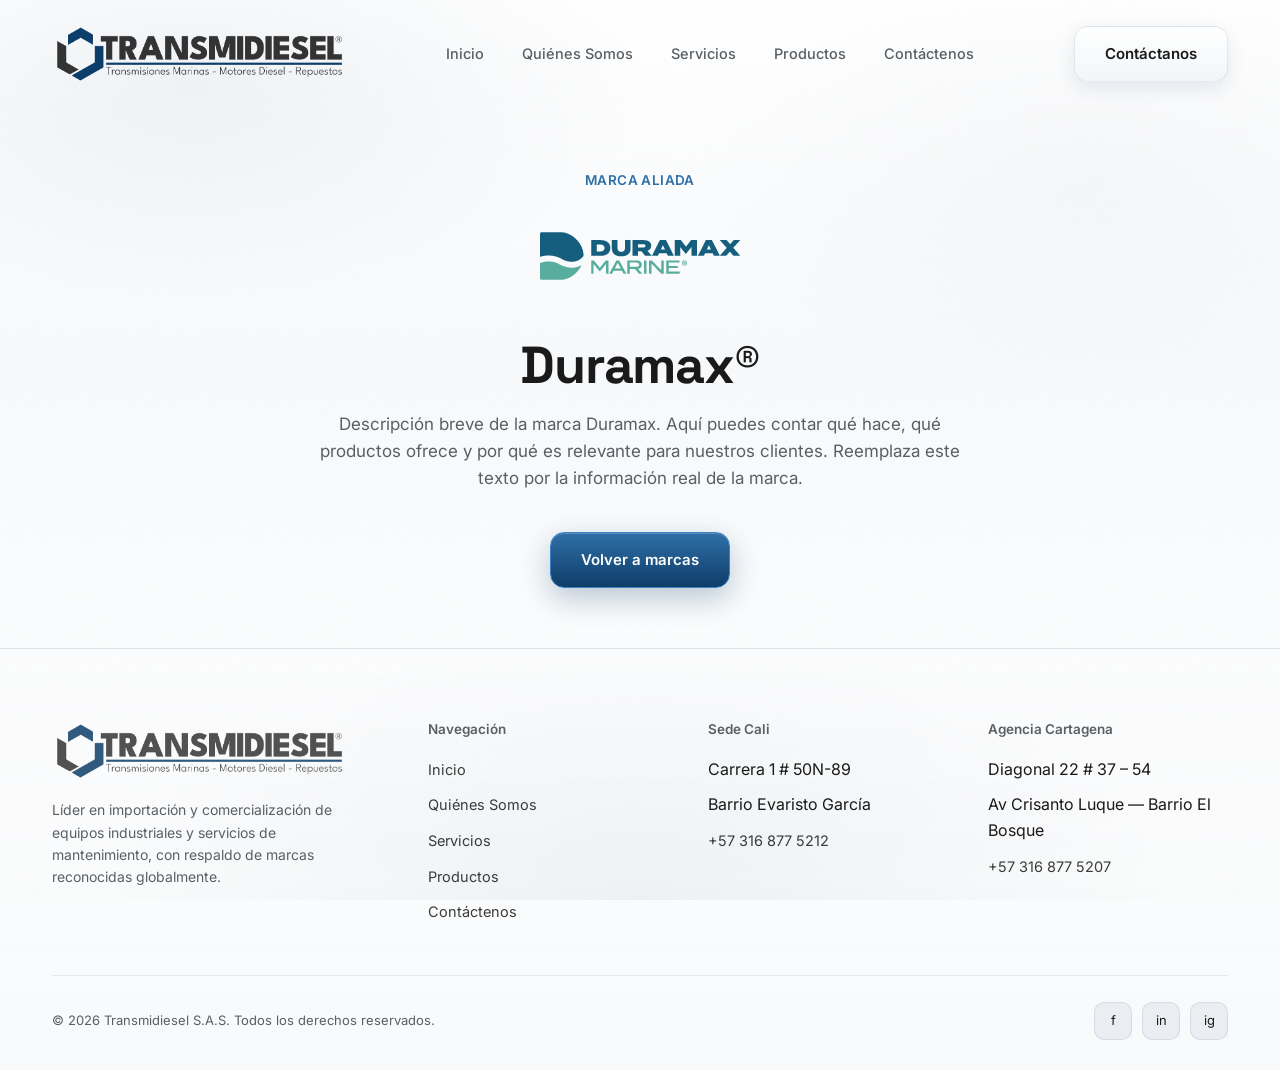
<file: marcas/duramax/index.html>
<!DOCTYPE html>
<html lang="es">
<head>
<meta charset="UTF-8">
<meta name="viewport" content="width=device-width, initial-scale=1.0">
<title>Duramax® — Transmidiesel S.A.S</title>
<link rel="preconnect" href="https://fonts.googleapis.com">
<link rel="preconnect" href="https://fonts.gstatic.com" crossorigin>
<link href="https://fonts.googleapis.com/css2?family=Space+Grotesk:wght@400;500;600;700&family=Inter:wght@400;500;600;700&display=swap" rel="stylesheet">
<link rel="stylesheet" href="../../styles.css">
<link rel="icon" type="image/png" sizes="32x32" href="../../logos/favicon_io/favicon-32x32.png">
<link rel="icon" type="image/png" sizes="16x16" href="../../logos/favicon_io/favicon-16x16.png">
<link rel="apple-touch-icon" sizes="180x180" href="../../logos/favicon_io/apple-touch-icon.png">
<link rel="manifest" href="../../logos/favicon_io/site.webmanifest">
</head>
<body>

<div class="bg-mesh"></div>
<div class="grain"></div>
<div class="cursor-glow" id="cursorGlow"></div>

<!-- ================= NAVBAR ================= -->
<header class="nav" id="navHeader">
  <div class="wrap nav-inner">
    <div class="logo-wrap">
      <a href="../../" class="logo-box">
        <img src="../../logos/Logo.png" alt="Transmidiesel" onerror="this.style.display='none'; this.nextElementSibling.style.display='flex';">
        <div class="logo-fallback" style="display:none;">LOGO<br>.PNG</div>
      </a>
    </div>
    <nav class="links">
      <a href="../../">Inicio</a>
      <a href="../../quienes-somos/">Quiénes Somos</a>
      <a href="../../#servicios">Servicios</a>
      <a href="../../#productos">Productos</a>
      <a href="../../#contacto">Contáctenos</a>
    </nav>
    <div class="nav-cta">
      <a href="../../#contacto" class="neu-btn ghost magnetic">Contáctanos</a>
      <button class="burger" id="burgerBtn" aria-label="Abrir menú"><span></span></button>
    </div>
  </div>
</header>

<!-- ================= HERO DE LA MARCA ================= -->
<section class="marca-hero">
  <div class="wrap">
    <span class="marca-kicker">Marca aliada</span>
    <div class="marca-logo-grande">
      <img src="../../logos/Marcas aliadas/Duramax.png" alt="Duramax">
    </div>
    <h1>Duramax®</h1>
    <p>Descripción breve de la marca Duramax. Aquí puedes contar qué hace, qué productos ofrece y por qué es relevante para nuestros clientes. Reemplaza este texto por la información real de la marca.</p>
    <div class="marca-cta">
      <a href="../../#marcas" class="neu-btn primary magnetic">Volver a marcas</a>
    </div>
  </div>
</section>

<!-- ================= FOOTER ================= -->
<footer>
  <div class="wrap">
    <div class="footer-grid">
      <div>
        <div class="logo-wrap" style="margin-bottom:16px;">
          <a href="../../" class="logo-box">
            <img src="../../logos/Logo.png" alt="Transmidiesel" onerror="this.style.display='none'; this.nextElementSibling.style.display='flex';">
            <div class="logo-fallback" style="display:none;">LOGO<br>.PNG</div>
          </a>
        </div>
        <p style="color:var(--metal-light);font-size:14px;max-width:320px;">
          Líder en importación y comercialización de equipos industriales y servicios de mantenimiento, con respaldo de marcas reconocidas globalmente.
        </p>
      </div>
      <div>
        <h4>Navegación</h4>
        <ul>
          <li><a href="../../">Inicio</a></li>
          <li><a href="../../quienes-somos/">Quiénes Somos</a></li>
          <li><a href="../../#servicios">Servicios</a></li>
          <li><a href="../../#productos">Productos</a></li>
          <li><a href="../../#contacto">Contáctenos</a></li>
        </ul>
      </div>
      <div>
        <h4>Sede Cali</h4>
        <ul>
          <li>Carrera 1 # 50N-89</li>
          <li>Barrio Evaristo García</li>
          <li><a href="tel:+573168775212">+57 316 877 5212</a></li>
        </ul>
      </div>
      <div>
        <h4>Agencia Cartagena</h4>
        <ul>
          <li>Diagonal 22 # 37 – 54</li>
          <li>Av Crisanto Luque — Barrio El Bosque</li>
          <li><a href="tel:+573168775207">+57 316 877 5207</a></li>
        </ul>
      </div>
    </div>
    <div class="footer-bottom">
      <span>© 2026 Transmidiesel S.A.S. Todos los derechos reservados.</span>
      <div class="social-row">
        <a href="https://www.facebook.com/Transmidiesel" target="_blank" rel="noopener" aria-label="Facebook">f</a>
        <a href="https://www.instagram.com/transmidiesel/" target="_blank" rel="noopener" aria-label="Instagram">in</a>
        <a href="https://www.linkedin.com/company/transmidiesel/" target="_blank" rel="noopener" aria-label="LinkedIn">ig</a>
      </div>
    </div>
  </div>
</footer>

<script src="../../script.js"></script>
</body>
</html>
</file>
<file: styles.css>
/* =========================================================
   TRANSMIDIESEL — Hoja de estilos (versión fondo blanco)
   Paleta corporativa: Navy #0F3E68 · Blanco #FFFFFF · Carbón #343434
   ========================================================= */

:root{
  /* Base clara */
  --carbon:#ffffff;
  --graphite:#f5f6f8;
  --graphite-2:#343434;      /* Gris carbón corporativo exacto */
  --metal:#6b6b6b;
  --metal-light:#5a5f66;     /* Texto secundario sobre blanco */
  --white:#ffffff;

  /* Acento corporativo: Navy */
  --accent:#0f3e68;
  --accent-bright:#2f6fa8;
  --accent-dim:rgba(47,111,168,0.12);

  /* Glass sobre fondo claro */
  --glass-bg:rgba(15,62,104,0.03);
  --glass-bg-strong:rgba(15,62,104,0.06);
  --glass-border:rgba(15,62,104,0.10);
  --shadow-soft: 0 20px 60px rgba(15,62,104,0.10);

  --text-primary:#1a1a1a;    /* Texto principal oscuro */
  --ease: cubic-bezier(.22,.9,.32,1);
  --font-display:'Space Grotesk', sans-serif;
  --font-body:'Inter', sans-serif;
}

*{box-sizing:border-box;}
html{scroll-behavior:smooth;}
body{
  margin:0;
  background:var(--carbon);
  color:var(--text-primary);
  font-family:var(--font-body);
  line-height:1.6;
  overflow-x:hidden;
}
img{max-width:100%;display:block;}
a{color:inherit;text-decoration:none;}
::selection{background:var(--accent-bright);color:#ffffff;}

@media (prefers-reduced-motion: reduce){
  *{animation-duration:0.001ms !important; animation-iteration-count:1 !important; transition-duration:0.001ms !important; scroll-behavior:auto !important;}
}

/* ---------- Ambient background (claro) ---------- */
.bg-mesh{
  position:fixed;inset:0;z-index:0;pointer-events:none;
  background:
    radial-gradient(ellipse 60% 40% at 15% 10%, rgba(15,62,104,0.06), transparent 60%),
    radial-gradient(ellipse 50% 40% at 85% 20%, rgba(120,140,160,0.05), transparent 60%),
    radial-gradient(ellipse 70% 50% at 50% 100%, rgba(15,62,104,0.05), transparent 60%),
    linear-gradient(180deg, #ffffff 0%, #f7f9fb 40%, #ffffff 100%);
  animation:meshDrift 18s ease-in-out infinite alternate;
}
@keyframes meshDrift{
  0%{filter:hue-rotate(0deg) brightness(1);}
  100%{filter:hue-rotate(4deg) brightness(1.02);}
}
.grain{
  position:fixed;inset:0;z-index:1;pointer-events:none;opacity:0.015;
  background-image:url("data:image/svg+xml,%3Csvg xmlns='http://www.w3.org/2000/svg' width='120' height='120'%3E%3Cfilter id='n'%3E%3CfeTurbulence type='fractalNoise' baseFrequency='0.9' numOctaves='2' stitchTiles='stitch'/%3E%3C/filter%3E%3Crect width='100%25' height='100%25' filter='url(%23n)'/%3E%3C/svg%3E");
}
.cursor-glow{
  position:fixed;top:0;left:0;width:420px;height:420px;border-radius:50%;
  background:radial-gradient(circle, rgba(47,111,168,0.10), transparent 70%);
  transform:translate(-50%,-50%);pointer-events:none;z-index:2;
  transition:opacity .3s var(--ease);opacity:0;
}
@media (hover:hover) and (pointer:fine){ .cursor-glow.active{opacity:1;} }

section, header, footer{position:relative;z-index:3;}

.wrap{max-width:1240px;margin:0 auto;padding:0 32px;}
@media (max-width:640px){.wrap{padding:0 20px;}}

/* ---------- Glass / Neumorphic primitives ---------- */
.glass{
  background:var(--glass-bg);
  backdrop-filter:blur(18px);
  -webkit-backdrop-filter:blur(18px);
  border:1px solid var(--glass-border);
  border-radius:18px;
  box-shadow: 0 1px 0 rgba(255,255,255,0.6) inset, var(--shadow-soft);
}
.neu-btn{
  display:inline-flex;align-items:center;gap:10px;
  padding:15px 30px;border-radius:14px;
  font-family:var(--font-body);font-weight:600;font-size:15px;
  border:1px solid var(--glass-border);
  background:linear-gradient(180deg, #ffffff, #f2f5f8);
  box-shadow: 0 6px 18px rgba(15,62,104,0.10), inset 0 1px 0 rgba(255,255,255,0.9);
  cursor:pointer;
  transition: transform .35s var(--ease), box-shadow .35s var(--ease), background .35s var(--ease);
  color:var(--text-primary);
  will-change:transform;
}
.neu-btn:hover{
  transform:translateY(-2px);
  box-shadow: 0 10px 28px rgba(15,62,104,0.15), 0 0 0 1px var(--accent-dim), inset 0 1px 0 rgba(255,255,255,0.9);
}
.neu-btn:active{transform:translateY(0) scale(0.97);}
.neu-btn.primary{
  background:linear-gradient(180deg, var(--accent-bright), var(--accent));
  color:#ffffff;
  border:1px solid #3d82c4;
  box-shadow: 0 10px 30px rgba(15,62,104,0.28), inset 0 1px 0 rgba(255,255,255,0.2);
}
.neu-btn.primary:hover{box-shadow:0 14px 36px rgba(15,62,104,0.38), inset 0 1px 0 rgba(255,255,255,0.25);}

/* ---------- Navbar ---------- */
header.nav{
  position:fixed;top:0;left:0;right:0;z-index:50;
  padding:22px 0;
  transition: padding .5s var(--ease), background .5s var(--ease), backdrop-filter .5s var(--ease), border-color .5s var(--ease);
  border-bottom:1px solid transparent;
}
header.nav.scrolled{
  padding:12px 0;
  background:rgba(255,255,255,0.85);
  backdrop-filter:blur(20px);
  -webkit-backdrop-filter:blur(20px);
  border-bottom:1px solid var(--glass-border);
}
.nav-inner{display:flex;align-items:center;justify-content:space-between;}
.logo-wrap{display:flex;align-items:center;gap:12px;}

.logo-box{
  /* Contenedor transparente y sin marco, se adapta al logo horizontal */
  background:transparent;
  border:none;
  border-radius:0;
  box-shadow:none;
  display:flex;
  align-items:center;
  justify-content:center;
  overflow:visible;
  flex-shrink:0;
  transition: height .4s var(--ease);
  height:64px;              /* ajusta aquí el alto visible del logo */
}

.logo-box img{
  height:100%;
  width:auto;
  max-width:none;
  object-fit:contain;
  display:block;
}

.logo-fallback{
  font-family:var(--font-display);
  font-size:10px;
  letter-spacing:0.5px;
  color:var(--metal-light);
  text-align:center;
}

/* Al hacer scroll, el logo se reduce un poco */
header.nav.scrolled .logo-box{
  height:48px;
}

@media (max-width:640px){
  .logo-box{height:44px;}
}

nav.links{display:flex;gap:6px;}
nav.links a{
  padding:10px 16px;border-radius:10px;font-size:14.5px;font-weight:500;color:var(--metal-light);
  transition: color .3s var(--ease), background .3s var(--ease);
}
nav.links a:hover{color:var(--accent);background:var(--glass-bg-strong);}
.nav-cta{display:flex;align-items:center;gap:14px;}
.burger{display:none;width:44px;height:44px;border-radius:12px;background:var(--glass-bg-strong);border:1px solid var(--glass-border);align-items:center;justify-content:center;cursor:pointer;}
.burger span, .burger span::before, .burger span::after{content:'';display:block;width:18px;height:2px;background:var(--text-primary);position:relative;transition:.3s;}
.burger span::before{position:absolute;top:-6px;}
.burger span::after{position:absolute;top:6px;}

@media (max-width:900px){
  nav.links{display:none;}
  .burger{display:flex;}
  .nav-cta .neu-btn.ghost{display:none;}
}

/* ---------- Hero con video controlado por scroll ---------- */
.hero-scroll{
  position:relative;
  height:300vh; /* distancia total de "scrub" del video */
  padding:0;
}
@media (max-width:900px){ .hero-scroll{height:260vh;} }
@media (max-width:640px){ .hero-scroll{height:220vh;} }

.hero-pin{
  position:sticky;
  top:0;
  height:100vh;
  overflow:hidden;
  display:flex;
  align-items:center;
  background:linear-gradient(150deg, #0f1319, #1b2129 55%, #0c0f13);
}

.hero-video{
  position:absolute;inset:0;z-index:0;
  width:100%;height:100%;
  object-fit:cover;
}
.hero-video-overlay{
  position:absolute;inset:0;z-index:1;pointer-events:none;
  background:
    linear-gradient(100deg, rgba(6,8,11,0.88) 0%, rgba(6,8,11,0.58) 42%, rgba(6,8,11,0.18) 72%),
    linear-gradient(0deg, rgba(6,8,11,0.5) 0%, transparent 40%);
}

.hero-content{position:relative;z-index:2;}
.hero-content .eyebrow-line{color:rgba(255,255,255,0.78);}
.hero-content .eyebrow-line .dot{background:var(--accent-bright);box-shadow:0 0 12px var(--accent-bright);}
.hero-content h1.hero-title{color:#ffffff;}
.hero-content .hero-sub{color:rgba(255,255,255,0.8);}

.hero-stage{
  opacity:0;
  transform:translateY(26px);
  will-change:opacity, transform;
}

.eyebrow-line{
  display:flex;align-items:center;gap:10px;font-size:13.5px;margin-bottom:22px;
}
.eyebrow-line .dot{width:7px;height:7px;border-radius:50%;animation:pulse 2.4s ease-in-out infinite;}
@keyframes pulse{0%,100%{opacity:1;transform:scale(1);}50%{opacity:.5;transform:scale(0.75);}}

h1.hero-title{
  font-family:var(--font-display);
  font-weight:700;
  font-size:clamp(38px, 5.6vw, 68px);
  line-height:1.04;
  letter-spacing:-0.02em;
  margin:0 0 24px;
}
.hero-title .reveal-line{display:block;overflow:hidden;}
.hero-title .reveal-inner{display:block;}
@keyframes revealUp{to{transform:translateY(0);}}

.hero-sub{
  font-size:17px;max-width:560px;margin:0 0 36px;
}
.hero-ctas{display:flex;gap:16px;flex-wrap:wrap;}

.hero-scroll-hint{
  position:absolute;left:50%;bottom:30px;z-index:2;transform:translateX(-50%);
  display:flex;flex-direction:column;align-items:center;gap:10px;
  color:rgba(255,255,255,0.65);font-size:12.5px;letter-spacing:.4px;
  transition:opacity .5s var(--ease);
}
.hero-scroll-hint span{
  width:1px;height:34px;
  background:linear-gradient(180deg, rgba(255,255,255,0.75), transparent);
  animation:hintPulse 1.8s ease-in-out infinite;
}
@keyframes hintPulse{0%,100%{opacity:.25;}50%{opacity:1;}}

@media (prefers-reduced-motion: reduce){
  .hero-stage{opacity:1 !important;transform:none !important;}
}

/* ---------- Sections generic ---------- */
section{padding:100px 0;}
@media (max-width:640px){section{padding:64px 0;}}
.section-head{max-width:680px;margin-bottom:56px;}
.section-head .kicker{color:var(--accent-bright);font-size:13.5px;font-weight:600;margin-bottom:14px;display:block;}
.section-head h2{
  font-family:var(--font-display);font-weight:600;font-size:clamp(28px,3.4vw,40px);
  letter-spacing:-0.01em;margin:0 0 16px;line-height:1.15;
  color:var(--text-primary);
}
.section-head p{color:var(--metal-light);font-size:16px;max-width:560px;margin:0;}

.reveal{opacity:0;transform:translateY(28px);transition:opacity .8s var(--ease), transform .8s var(--ease);}
.reveal.visible{opacity:1;transform:translateY(0);}

/* ---------- Stats ---------- */
.stats-grid{display:grid;grid-template-columns:repeat(4,1fr);gap:20px;}
@media (max-width:900px){.stats-grid{grid-template-columns:repeat(2,1fr);}}
.stat-card{padding:32px 26px;text-align:left;}
.stat-num{
  font-family:var(--font-display);font-weight:700;font-size:44px;color:var(--text-primary);
  display:flex;align-items:baseline;gap:4px;margin-bottom:8px;
}
.stat-num .plus{color:var(--accent-bright);font-size:28px;}
.stat-label{color:var(--metal-light);font-size:14.5px;}

/* ---------- Brands / Certifications ---------- */
.chip-grid{display:grid;grid-template-columns:repeat(4,1fr);gap:18px;}
@media (max-width:900px){.chip-grid{grid-template-columns:repeat(2,1fr);}}
.chip{
  padding:30px 20px;display:flex;flex-direction:column;align-items:center;justify-content:center;gap:10px;
  text-align:center;cursor:pointer;
  transition: transform .4s var(--ease), box-shadow .4s var(--ease), border-color .4s var(--ease);
}
.chip:hover{transform:translateY(-6px);border-color:var(--accent-dim);box-shadow:0 16px 40px rgba(15,62,104,0.15), 0 0 24px rgba(15,62,104,0.12);}
.chip .mark{
  width:52px;height:52px;border-radius:12px;background:var(--glass-bg-strong);
  display:flex;align-items:center;justify-content:center;font-family:var(--font-display);font-size:12px;color:var(--accent);
}
.chip .name{font-weight:600;font-size:14.5px;color:var(--text-primary);}
.chip .tag{font-size:12px;color:var(--metal-light);}

/* ---------- News ---------- */
.news-scroller{display:grid;grid-template-columns:repeat(auto-fit, minmax(300px,1fr));gap:22px;}
.news-card{padding:0;overflow:hidden;display:flex;flex-direction:column;}
.news-card .news-top{
  padding:26px 26px 18px;border-bottom:1px solid var(--glass-border);
}
.news-card .news-top .news-icon{
  width:40px;height:40px;border-radius:10px;background:var(--accent-dim);
  display:flex;align-items:center;justify-content:center;margin-bottom:16px;
  color:var(--accent);font-family:var(--font-display);font-size:13px;
}
.news-card h3{font-family:var(--font-display);font-size:18px;font-weight:600;margin:0;line-height:1.3;color:var(--text-primary);}
.news-card .news-body{padding:20px 26px 28px;color:var(--metal-light);font-size:14.5px;line-height:1.7;flex:1;}

/* ---------- Instagram feed (Elfsight) ---------- */
.instagram-embed{
  padding:28px;
  border-radius:22px;
  overflow:hidden;
}
.instagram-embed .elfsight-app-db956738-2108-423d-a9db-ce5b99009da3{
  min-height:200px;
}
/* Ajuste visual por si Elfsight hereda fondo oscuro propio */
.instagram-embed iframe,
.instagram-embed .eapps-instagram-feed{
  border-radius:14px;
  overflow:hidden;
}
@media (max-width:640px){
  .instagram-embed{padding:16px;}
}

/* ---------- Sedes unificadas (info + mapa) ---------- */
.sede-grid{
  display:grid;
  grid-template-columns:1fr 1fr;
  gap:22px;
  margin-bottom:22px;
}
@media (max-width:900px){ .sede-grid{grid-template-columns:1fr;} }

.sede-card{
  padding:0;
  overflow:hidden;
  display:flex;
  flex-direction:column;
}

.sede-info{
  padding:30px 30px 22px;
  border-bottom:1px solid var(--glass-border);
}
.sede-info .sede-kicker{
  color:var(--accent-bright);
  font-size:13px;
  font-weight:600;
  letter-spacing:.3px;
  margin-bottom:10px;
  display:block;
}
.sede-info h3{
  font-family:var(--font-display);
  font-size:20px;
  margin:0 0 14px;
  color:var(--text-primary);
}
.sede-line{
  display:flex;
  gap:10px;
  margin-bottom:8px;
  color:var(--metal-light);
  font-size:14.5px;
}
.sede-line .ic{color:var(--accent-bright);flex-shrink:0;}

.sede-map{
  padding:16px;
}
.sede-map iframe{
  width:100%;
  height:300px;
  border:0;
  border-radius:12px;
  display:block;
}
@media (max-width:640px){
  .sede-map iframe{height:240px;}
}

/* ---------- Locations / Contacts ---------- */
.loc-grid{display:grid;grid-template-columns:1fr 1fr;gap:22px;}
@media (max-width:900px){.loc-grid{grid-template-columns:1fr;}}
.loc-card{padding:30px;}
.loc-card .loc-kicker{color:var(--accent-bright);font-size:13px;font-weight:600;letter-spacing:.3px;margin-bottom:10px;display:block;}
.loc-card h3{font-family:var(--font-display);font-size:20px;margin:0 0 14px;color:var(--text-primary);}
.loc-line{display:flex;gap:10px;margin-bottom:8px;color:var(--metal-light);font-size:14.5px;}
.loc-line .ic{color:var(--accent-bright);flex-shrink:0;}

.contact-grid{display:grid;grid-template-columns:repeat(2,1fr);gap:20px;margin-top:22px;}
@media (max-width:640px){.contact-grid{grid-template-columns:1fr;}}
.contact-card{padding:24px;}
.contact-card .role{font-size:12.5px;color:var(--accent-bright);font-weight:600;margin-bottom:8px;}
.contact-card .person{font-family:var(--font-display);font-size:17px;font-weight:600;margin-bottom:6px;color:var(--text-primary);}
.contact-card .phone{color:var(--metal-light);font-size:14.5px;}

/* ---------- CTA band ---------- */
.cta-band{
  padding:70px 50px;text-align:center;position:relative;overflow:hidden;
}
.cta-band::before{
  content:'';position:absolute;inset:0;
  background:radial-gradient(circle at 50% 0%, rgba(15,62,104,0.10), transparent 60%);
}
.cta-band h2{font-family:var(--font-display);font-size:clamp(26px,3.4vw,38px);margin:0 0 16px;position:relative;color:var(--text-primary);}
.cta-band p{color:var(--metal-light);max-width:520px;margin:0 auto 30px;position:relative;}
.cta-band .neu-btn{position:relative;}

/* ---------- Footer ---------- */
footer{
  padding:70px 0 30px;border-top:1px solid var(--glass-border);
  background:linear-gradient(180deg, transparent, rgba(15,62,104,0.03));
}
.footer-grid{display:grid;grid-template-columns:1.4fr 1fr 1fr 1fr;gap:40px;margin-bottom:50px;}
@media (max-width:900px){.footer-grid{grid-template-columns:1fr 1fr;}}
@media (max-width:560px){.footer-grid{grid-template-columns:1fr;}}
.footer-grid h4{font-size:13.5px;color:var(--metal-light);font-weight:600;margin:0 0 16px;}
.footer-grid ul{list-style:none;padding:0;margin:0;display:flex;flex-direction:column;gap:10px;}
.footer-grid a{color:var(--text-primary);font-size:14.5px;opacity:0.85;transition:opacity .3s;}
.footer-grid a:hover{opacity:1;color:var(--accent-bright);}
.footer-bottom{
  display:flex;justify-content:space-between;align-items:center;flex-wrap:wrap;gap:14px;
  padding-top:26px;border-top:1px solid var(--glass-border);color:var(--metal-light);font-size:13px;
}
.social-row{display:flex;gap:10px;}
.social-row a{width:38px;height:38px;border-radius:10px;background:var(--glass-bg-strong);border:1px solid var(--glass-border);display:flex;align-items:center;justify-content:center;transition:.3s;color:var(--text-primary);}
.social-row a:hover{background:var(--accent-dim);border-color:var(--accent-bright);color:var(--accent);}

/* ---------- WhatsApp float module ---------- */
.wa-float{
  position:fixed;right:24px;bottom:24px;z-index:60;
}

/* --- Redes sociales: se despliegan al pasar el cursor sobre el botón de WhatsApp --- */
.wa-socials{
  position:absolute;
  right:7px;                 /* alineado al centro del botón WhatsApp (60px / 2 - 23px) */
  bottom:74px;               /* justo encima del botón */
  display:flex;
  flex-direction:column;
  align-items:center;
  gap:10px;
  pointer-events:none;       /* no recibe clics mientras está oculto */
  opacity:0;
  transform:translateY(12px) scale(0.92);
  transition: opacity .35s var(--ease), transform .35s var(--ease);
}
.wa-social-btn{
  width:46px;height:46px;border-radius:50%;
  display:flex;align-items:center;justify-content:center;
  background:linear-gradient(180deg, #ffffff, #f2f5f8);
  border:1px solid var(--glass-border);
  color:var(--accent);
  box-shadow:0 8px 22px rgba(15,62,104,0.18), inset 0 1px 0 rgba(255,255,255,0.9);
  transition: transform .3s var(--ease), box-shadow .3s var(--ease), background .3s var(--ease), color .3s var(--ease);
}
.wa-social-btn svg{width:20px;height:20px;}
.wa-social-btn:hover{
  transform:translateY(-2px) scale(1.06);
  background:linear-gradient(180deg, var(--accent-bright), var(--accent));
  color:#ffffff;
  box-shadow:0 12px 28px rgba(15,62,104,0.38);
}

/* Al pasar el cursor sobre el botón O sobre los íconos, se muestran las redes */
.wa-fab:hover ~ .wa-socials,
.wa-socials:hover{
  opacity:1;
  transform:translateY(0) scale(1);
  pointer-events:auto;
}

/* Si el panel está abierto, las redes se ocultan (no se sobreponen con el panel) */
.wa-float:has(.wa-panel.open) .wa-socials{
  opacity:0;
  transform:translateY(12px) scale(0.92);
  pointer-events:none;
}

/* En móvil no hay hover real: evitamos el despliegue accidental */
@media (hover:none){
  .wa-fab:hover ~ .wa-socials{
    opacity:0;
    transform:translateY(12px) scale(0.92);
    pointer-events:none;
  }
}

/* Panel de WhatsApp: absoluto para no empujar el botón, y con animación suave */
.wa-panel{
  position:absolute;              /* <- clave: sale del flujo del layout */
  right:0;
  bottom:80px;                    /* justo encima del botón (60px alto + 20px de separación) */
  width:290px;padding:0;overflow:hidden;
  transform-origin:bottom right;
  /* Estado cerrado */
  opacity:0;
  transform:scale(.92) translateY(10px);
  pointer-events:none;
  visibility:hidden;
  /* Animación suave */
  transition:
    opacity .35s var(--ease),
    transform .35s var(--ease),
    visibility 0s linear .35s;
  background:rgba(255,255,255,0.95);
}
.wa-panel.open{
  opacity:1;
  transform:scale(1) translateY(0);
  pointer-events:auto;
  visibility:visible;
  transition:
    opacity .35s var(--ease),
    transform .35s var(--ease),
    visibility 0s linear 0s;
}

.wa-head{
  background:linear-gradient(135deg, #0f3e68, #2f6fa8);
  padding:18px 20px;display:flex;align-items:center;gap:12px;border-bottom:1px solid var(--glass-border);
  color:#ffffff;
}
.wa-head .wa-logo{width:38px;height:38px;border-radius:50%;background:rgba(255,255,255,0.15);display:flex;align-items:center;justify-content:center;font-family:var(--font-display);font-size:10px;color:#ffffff;overflow:hidden;}
.wa-head .wa-logo img{width:100%;height:100%;object-fit:contain;}
.wa-head .wa-title{font-weight:600;font-size:14.5px;color:#ffffff;}
.wa-head .wa-sub{font-size:12px;color:rgba(255,255,255,0.85);}
.wa-body{padding:18px 20px;font-size:13.5px;color:var(--metal-light);}
.wa-bubble{background:var(--glass-bg-strong);border-radius:14px 14px 14px 4px;padding:12px 14px;margin-bottom:10px;}
.wa-bubble strong{color:var(--text-primary);}
.wa-fab{
  position:relative;       /* <- para que el ::after se ancle al botón */
  width:60px;height:60px;border-radius:50%;
  background:linear-gradient(180deg,var(--accent-bright),var(--accent));
  display:flex;align-items:center;justify-content:center;cursor:pointer;
  box-shadow:0 12px 30px rgba(15,62,104,0.35), inset 0 1px 0 rgba(255,255,255,0.25);
  border:none;
  transition:transform .35s var(--ease);
}
.wa-fab:hover{transform:scale(1.06) translateY(-2px);}
.wa-fab svg{width:28px;height:28px;}

/* Puente invisible entre el botón y los íconos para que no se pierda el hover al subir el cursor */
.wa-fab::after{
  content:'';
  position:absolute;
  right:0;
  left:0;
  bottom:100%;
  height:20px;
  background:transparent;
  pointer-events:auto;
}

/* =========================================================
   Componentes página "Quiénes Somos"
   ========================================================= */

/* ---------- Mini hero de página interior ---------- */
.page-hero{
  padding:170px 0 60px;
}
.page-hero .eyebrow-line{margin-bottom:18px;}
.page-hero h1{
  font-family:var(--font-display);font-weight:700;
  font-size:clamp(34px,5vw,56px);line-height:1.06;letter-spacing:-0.02em;
  margin:0 0 20px;color:var(--text-primary);
}
.page-hero p{color:var(--metal-light);font-size:16.5px;max-width:640px;margin:0;}

/* ---------- Bloque de texto largo (Quiénes somos) ---------- */
.prose-card{padding:34px 36px;}
.prose-card p{color:var(--metal-light);font-size:15.5px;line-height:1.8;margin:0 0 16px;}
.prose-card p:last-child{margin-bottom:0;}
.prose-card p strong{color:var(--text-primary);}

/* ---------- Licencia DIMAR ---------- */
.license-card{padding:34px 36px;display:grid;grid-template-columns:auto 1fr;gap:26px;align-items:start;}
@media (max-width:640px){.license-card{grid-template-columns:1fr;}}
.license-card .license-badge{
  width:64px;height:64px;border-radius:16px;flex-shrink:0;
  background:linear-gradient(180deg, var(--accent-bright), var(--accent));
  display:flex;align-items:center;justify-content:center;
  color:#fff;font-family:var(--font-display);font-weight:700;font-size:13px;text-align:center;
  box-shadow:0 10px 26px rgba(15,62,104,0.28);
}
.license-card h3{font-family:var(--font-display);font-size:19px;margin:0 0 10px;color:var(--text-primary);}
.license-card p{color:var(--metal-light);font-size:15px;line-height:1.7;margin:0 0 14px;}
.license-name{
  display:inline-block;padding:10px 16px;border-radius:10px;
  background:var(--glass-bg-strong);border:1px solid var(--glass-border);
  color:var(--accent);font-weight:600;font-size:14px;margin-bottom:18px;
}
.license-list{list-style:none;margin:0;padding:0;display:grid;grid-template-columns:1fr 1fr;gap:10px;}
@media (max-width:560px){.license-list{grid-template-columns:1fr;}}
.license-list li{
  display:flex;align-items:center;gap:10px;color:var(--text-primary);font-size:14.5px;font-weight:500;
  padding:10px 14px;border-radius:10px;background:var(--glass-bg);
}
.license-list li::before{content:'✓';color:var(--accent-bright);font-weight:700;}

/* ---------- Misión / Visión ---------- */
.mv-grid{display:grid;grid-template-columns:1fr 1fr;gap:22px;}
@media (max-width:900px){.mv-grid{grid-template-columns:1fr;}}
.mv-card{padding:32px 32px;}
.mv-card .mv-kicker{color:var(--accent-bright);font-size:13px;font-weight:600;letter-spacing:.4px;margin-bottom:12px;display:block;text-transform:uppercase;}
.mv-card p{color:var(--metal-light);font-size:15px;line-height:1.8;margin:0;}

/* ---------- Valores corporativos ---------- */
.values-intro{padding:0 0 30px;}
.values-intro p{color:var(--metal-light);font-size:16px;max-width:720px;margin:0;}
.value-chip .mark{font-size:18px;}

/* ---------- SGI: documentos ---------- */
.docs-row{display:flex;gap:16px;flex-wrap:wrap;margin-top:8px;}
.doc-link{
  display:inline-flex;align-items:center;gap:10px;padding:14px 20px;border-radius:12px;
  background:var(--glass-bg-strong);border:1px solid var(--glass-border);
  color:var(--text-primary);font-weight:600;font-size:14.5px;
  transition:transform .3s var(--ease), box-shadow .3s var(--ease), border-color .3s var(--ease);
}
.doc-link:hover{transform:translateY(-3px);border-color:var(--accent-dim);box-shadow:0 12px 28px rgba(15,62,104,0.16);}
.doc-link .doc-ic{color:var(--accent);}

/* ---------- Indicadores del SGI (barras de progreso) ---------- */
.progress-list{display:flex;flex-direction:column;gap:22px;}
.progress-row{padding:22px 26px;}
.progress-row .progress-top{display:flex;justify-content:space-between;align-items:baseline;margin-bottom:12px;}
.progress-row .progress-label{font-weight:600;font-size:15px;color:var(--text-primary);}
.progress-row .progress-pct{font-family:var(--font-display);font-weight:700;font-size:17px;color:var(--accent);}
.progress-track{width:100%;height:10px;border-radius:6px;background:var(--glass-bg-strong);overflow:hidden;}
.progress-fill{height:100%;width:0%;border-radius:6px;background:linear-gradient(90deg, var(--accent-bright), var(--accent));transition:width 1.2s var(--ease);}
.reveal.visible .progress-fill{width:var(--pct);}

/* ---------- Índice rápido de la página ---------- */
.quicknav{
  display:flex;flex-wrap:wrap;gap:10px;margin-top:32px;
}
.quicknav a{
  padding:9px 16px;border-radius:999px;font-size:13.5px;font-weight:600;
  background:var(--glass-bg-strong);border:1px solid var(--glass-border);color:var(--text-primary);
  transition:transform .3s var(--ease), background .3s var(--ease), color .3s var(--ease), border-color .3s var(--ease);
}
.quicknav a:hover{transform:translateY(-2px);background:linear-gradient(180deg, var(--accent-bright), var(--accent));color:#fff;border-color:transparent;}

/* ---------- Ritmo alterno entre secciones ---------- */
section.tint{
  background:linear-gradient(180deg, rgba(15,62,104,0.035), rgba(15,62,104,0) 70%);
}

/* ---------- Valores: grid centrado y balanceado ---------- */
.values-grid{
  display:flex;flex-wrap:wrap;justify-content:center;gap:16px;
}
.values-grid .chip{
  flex:1 1 200px;max-width:230px;padding:26px 18px;
}
@media (max-width:560px){
  .values-grid .chip{flex:1 1 100%;max-width:none;}
}

/* Skip link / focus */
/* =========================================================
   Carrusel de sectores (hero interior "Quiénes Somos")
   ========================================================= */
.sector-hero{padding:0;}
.sector-carousel{
  position:relative;width:100%;height:520px;overflow:hidden;
  margin-top:96px; /* deja espacio para el navbar fijo */
}
@media (max-width:900px){ .sector-carousel{height:440px;} }
@media (max-width:640px){ .sector-carousel{height:380px;margin-top:84px;} }

.sector-slide{
  position:absolute;inset:0;opacity:0;transition:opacity 1.3s var(--ease);
  background:linear-gradient(150deg, #eef2f7, #dfe6ee);
}
.sector-slide.active{opacity:1;z-index:2;}
.sector-slide img{width:100%;height:100%;object-fit:cover;}
.sector-slide .sector-fallback{position:absolute;inset:0;}

.sector-overlay{
  position:absolute;inset:0;z-index:3;pointer-events:none;
  background:linear-gradient(90deg, rgba(255,255,255,0.94) 0%, rgba(255,255,255,0.55) 45%, rgba(255,255,255,0.15) 75%);
}
@media (max-width:640px){
  .sector-overlay{background:linear-gradient(180deg, rgba(255,255,255,0.55) 0%, rgba(255,255,255,0.92) 60%);}
}

.sector-content{
  position:absolute;inset:0;z-index:4;
  display:flex;flex-direction:column;justify-content:center;gap:14px;
  padding-top:0;padding-bottom:0;
}
.sector-logo{height:46px;display:flex;align-items:center;}
.sector-logo img{height:100%;width:auto;object-fit:contain;}
.sector-kicker{color:var(--text-primary);font-size:15px;font-weight:500;opacity:0.75;}
.sector-name{
  font-family:var(--font-display);font-weight:700;text-transform:uppercase;
  font-size:clamp(40px,6vw,72px);line-height:1;letter-spacing:-0.01em;
  color:var(--text-primary);margin:0 0 6px;
  border-left:5px solid var(--accent);padding-left:18px;
}
.sector-socials{display:flex;align-items:center;gap:12px;margin-top:8px;}
.sector-socials a{
  width:36px;height:36px;border-radius:50%;display:flex;align-items:center;justify-content:center;
  background:var(--glass-bg-strong);border:1px solid var(--glass-border);color:var(--text-primary);
  transition:transform .3s var(--ease), background .3s var(--ease), color .3s var(--ease);
}
.sector-socials a svg{width:18px;height:18px;}
.sector-socials a:hover{transform:translateY(-2px);background:var(--accent);color:#fff;}
.sector-handle{color:var(--metal-light);font-size:14.5px;margin-left:4px;}

.sector-dots{
  position:absolute;left:32px;bottom:22px;z-index:5;display:flex;gap:8px;
}
@media (max-width:640px){ .sector-dots{left:50%;transform:translateX(-50%);} }
.sector-dot{width:8px;height:8px;border-radius:50%;background:rgba(15,62,104,0.25);transition:background .3s var(--ease), width .3s var(--ease);}
.sector-dot.active{background:var(--accent);width:22px;border-radius:5px;}

/* ---------- Espacio de ícono para cada valor ---------- */
.value-icon-slot{
  width:56px;height:56px;border-radius:14px;margin-bottom:14px;
  background:var(--glass-bg-strong);border:1px solid var(--glass-border);
  display:flex;align-items:center;justify-content:center;overflow:hidden;flex-shrink:0;
}
.value-icon-slot img{width:70%;height:70%;object-fit:contain;}
.value-icon-slot .mark{font-size:22px;color:var(--accent);}
.value-desc{color:var(--metal-light);font-size:14px;line-height:1.7;}

a:focus-visible, button:focus-visible{outline:2px solid var(--accent-bright);outline-offset:3px;}
/* ---------- Grid de marcas aliadas (index principal) ---------- */
.marcas-grid{
  display:grid;
  grid-template-columns:repeat(auto-fill, minmax(170px, 1fr));
  gap:18px;
}
.marca-card{
  display:flex;
  align-items:center;
  justify-content:center;
  padding:26px 20px;
  text-align:center;
  cursor:pointer;
  transition: transform .4s var(--ease), box-shadow .4s var(--ease), border-color .4s var(--ease);
}
.marca-card:hover{
  transform:translateY(-6px);
  border-color:var(--accent-dim);
  box-shadow:0 16px 40px rgba(15,62,104,0.15), 0 0 24px rgba(15,62,104,0.12);
}
.marca-card .marca-logo{
  width:100%;
  height:90px;
  display:flex;
  align-items:center;
  justify-content:center;
}
.marca-card .marca-logo img{
  max-width:100%;
  max-height:100%;
  width:auto;
  height:auto;
  object-fit:contain;
  filter:grayscale(0.15);
  transition:filter .3s var(--ease), transform .3s var(--ease);
}
.marca-card:hover .marca-logo img{
  filter:grayscale(0);
  transform:scale(1.06);
}

/* ---------- Estilos para las landings de cada marca ---------- */
.marca-hero{
  padding:170px 0 60px;
  text-align:center;
}
.marca-hero .marca-logo-grande{
  width:100%;
  max-width:420px;
  margin:0 auto 32px;
  display:flex;
  align-items:center;
  justify-content:center;
}
.marca-hero .marca-logo-grande img{
  max-width:100%;
  max-height:220px;
  object-fit:contain;
}
.marca-hero h1{
  font-family:var(--font-display);
  font-weight:700;
  font-size:clamp(32px,4.4vw,52px);
  line-height:1.06;
  letter-spacing:-0.02em;
  margin:0 0 18px;
  color:var(--text-primary);
}
.marca-hero .marca-kicker{
  color:var(--accent-bright);
  font-size:13.5px;
  font-weight:600;
  letter-spacing:.4px;
  text-transform:uppercase;
  margin-bottom:14px;
  display:block;
}
.marca-hero p{
  color:var(--metal-light);
  font-size:17px;
  max-width:680px;
  margin:0 auto;
}
.marca-cta{
  text-align:center;
  margin-top:40px;
}
/* =========================================================
   Animación pop-up escalonada para marcas y certificaciones
   ========================================================= */
.reveal-pop{
  opacity:0;
  transform:scale(0.75) translateY(20px);
  transition:
    opacity .5s var(--ease),
    transform .5s cubic-bezier(.34,1.56,.64,1); /* rebote suave */
  will-change:opacity, transform;
}
.reveal-pop.visible{
  opacity:1;
  transform:scale(1) translateY(0);
}

/* Retardo escalonado: cada hijo aparece un poco después que el anterior */
.marcas-grid > .reveal-pop:nth-child(1),
.cert-grid  > .reveal-pop:nth-child(1){ transition-delay:0s; }

.marcas-grid > .reveal-pop:nth-child(2),
.cert-grid  > .reveal-pop:nth-child(2){ transition-delay:.08s; }

.marcas-grid > .reveal-pop:nth-child(3),
.cert-grid  > .reveal-pop:nth-child(3){ transition-delay:.16s; }

.marcas-grid > .reveal-pop:nth-child(4),
.cert-grid  > .reveal-pop:nth-child(4){ transition-delay:.24s; }

.marcas-grid > .reveal-pop:nth-child(5),
.cert-grid  > .reveal-pop:nth-child(5){ transition-delay:.32s; }

.marcas-grid > .reveal-pop:nth-child(6),
.cert-grid  > .reveal-pop:nth-child(6){ transition-delay:.40s; }

.marcas-grid > .reveal-pop:nth-child(7),
.cert-grid  > .reveal-pop:nth-child(7){ transition-delay:.48s; }

.marcas-grid > .reveal-pop:nth-child(8),
.cert-grid  > .reveal-pop:nth-child(8){ transition-delay:.56s; }

.marcas-grid > .reveal-pop:nth-child(9),
.cert-grid  > .reveal-pop:nth-child(9){ transition-delay:.64s; }

.marcas-grid > .reveal-pop:nth-child(10),
.cert-grid  > .reveal-pop:nth-child(10){ transition-delay:.72s; }

.marcas-grid > .reveal-pop:nth-child(11),
.cert-grid  > .reveal-pop:nth-child(11){ transition-delay:.80s; }

.marcas-grid > .reveal-pop:nth-child(12),
.cert-grid  > .reveal-pop:nth-child(12){ transition-delay:.88s; }

.marcas-grid > .reveal-pop:nth-child(13),
.cert-grid  > .reveal-pop:nth-child(13){ transition-delay:.96s; }

.marcas-grid > .reveal-pop:nth-child(14),
.cert-grid  > .reveal-pop:nth-child(14){ transition-delay:1.04s; }

/* ---------- Grid de certificaciones (5 en una fila) ---------- */
.cert-grid{
  display:grid;
  grid-template-columns:repeat(5, 1fr);
  gap:16px;
}
@media (max-width:900px){
  .cert-grid{grid-template-columns:repeat(3, 1fr);}
}
@media (max-width:560px){
  .cert-grid{grid-template-columns:repeat(2, 1fr);}
}

.cert-card{
  display:flex;
  align-items:center;
  justify-content:center;
  padding:16px 12px;
  cursor:pointer;
  transition: transform .4s var(--ease), box-shadow .4s var(--ease), border-color .4s var(--ease);
}
.cert-card:hover{
  transform:translateY(-4px);
  border-color:var(--accent-dim);
  box-shadow:0 12px 30px rgba(15,62,104,0.15), 0 0 20px rgba(15,62,104,0.12);
}
.cert-card .cert-logo{
  width:100%;
  height:70px;             /* <- controla el alto visible del logo */
  display:flex;
  align-items:center;
  justify-content:center;
}
.cert-card .cert-logo img{
  max-width:100%;
  max-height:100%;
  width:auto;
  height:auto;
  object-fit:contain;
  filter:grayscale(0.15);
  transition:filter .3s var(--ease), transform .3s var(--ease);
}
.cert-card:hover .cert-logo img{
  filter:grayscale(0);
  transform:scale(1.05);
}
</file>
